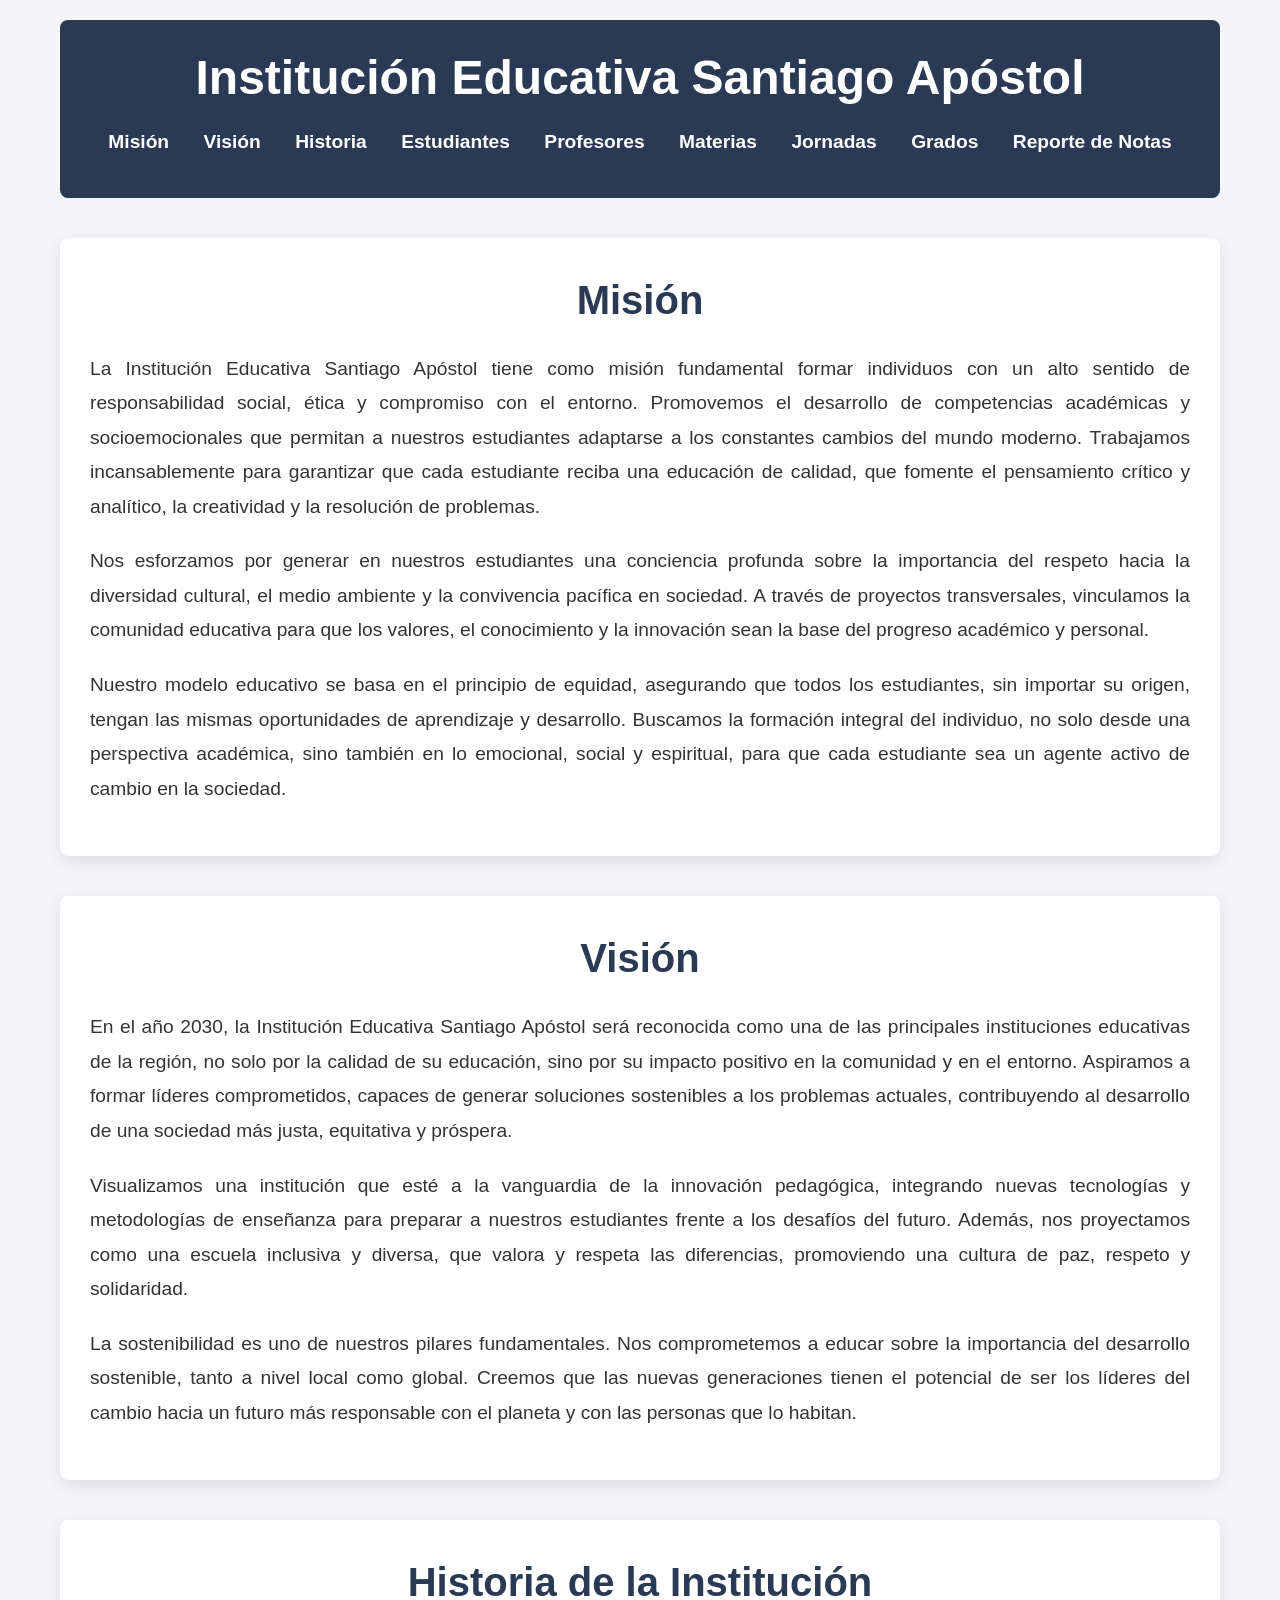
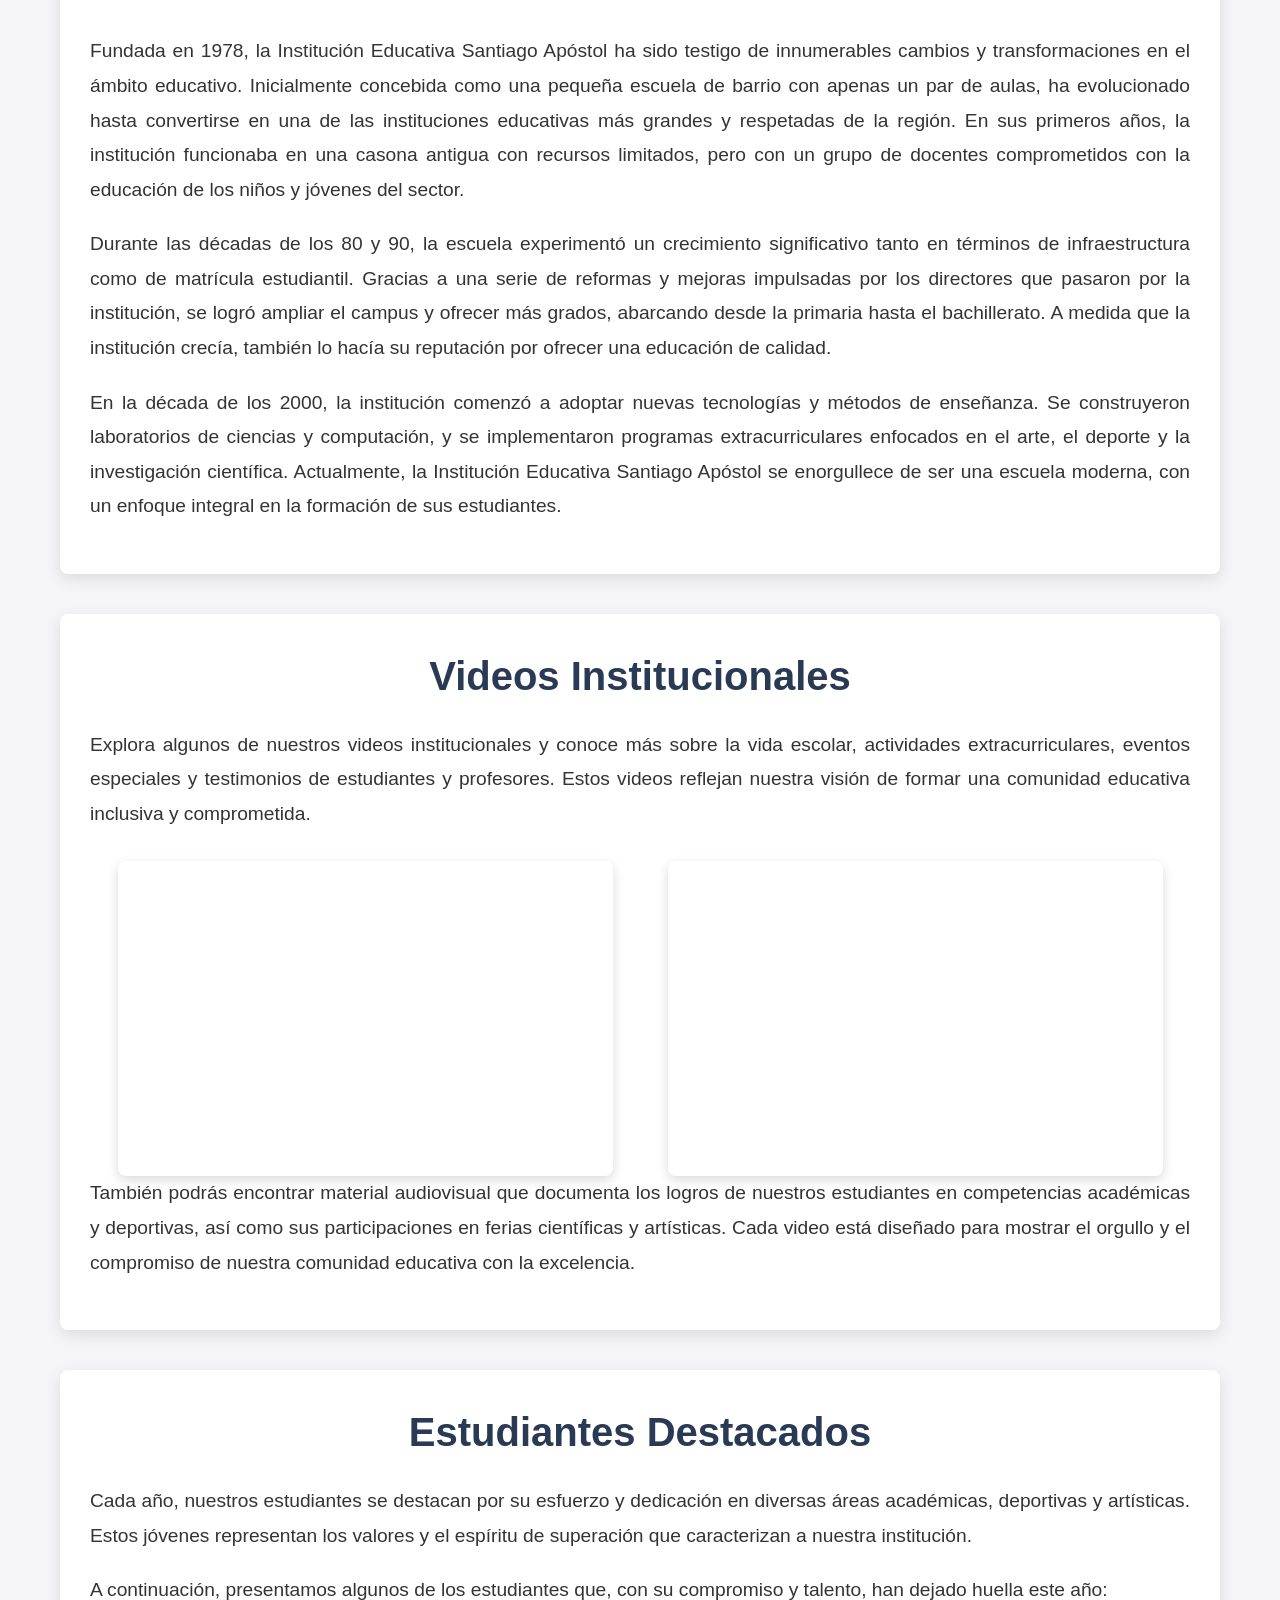
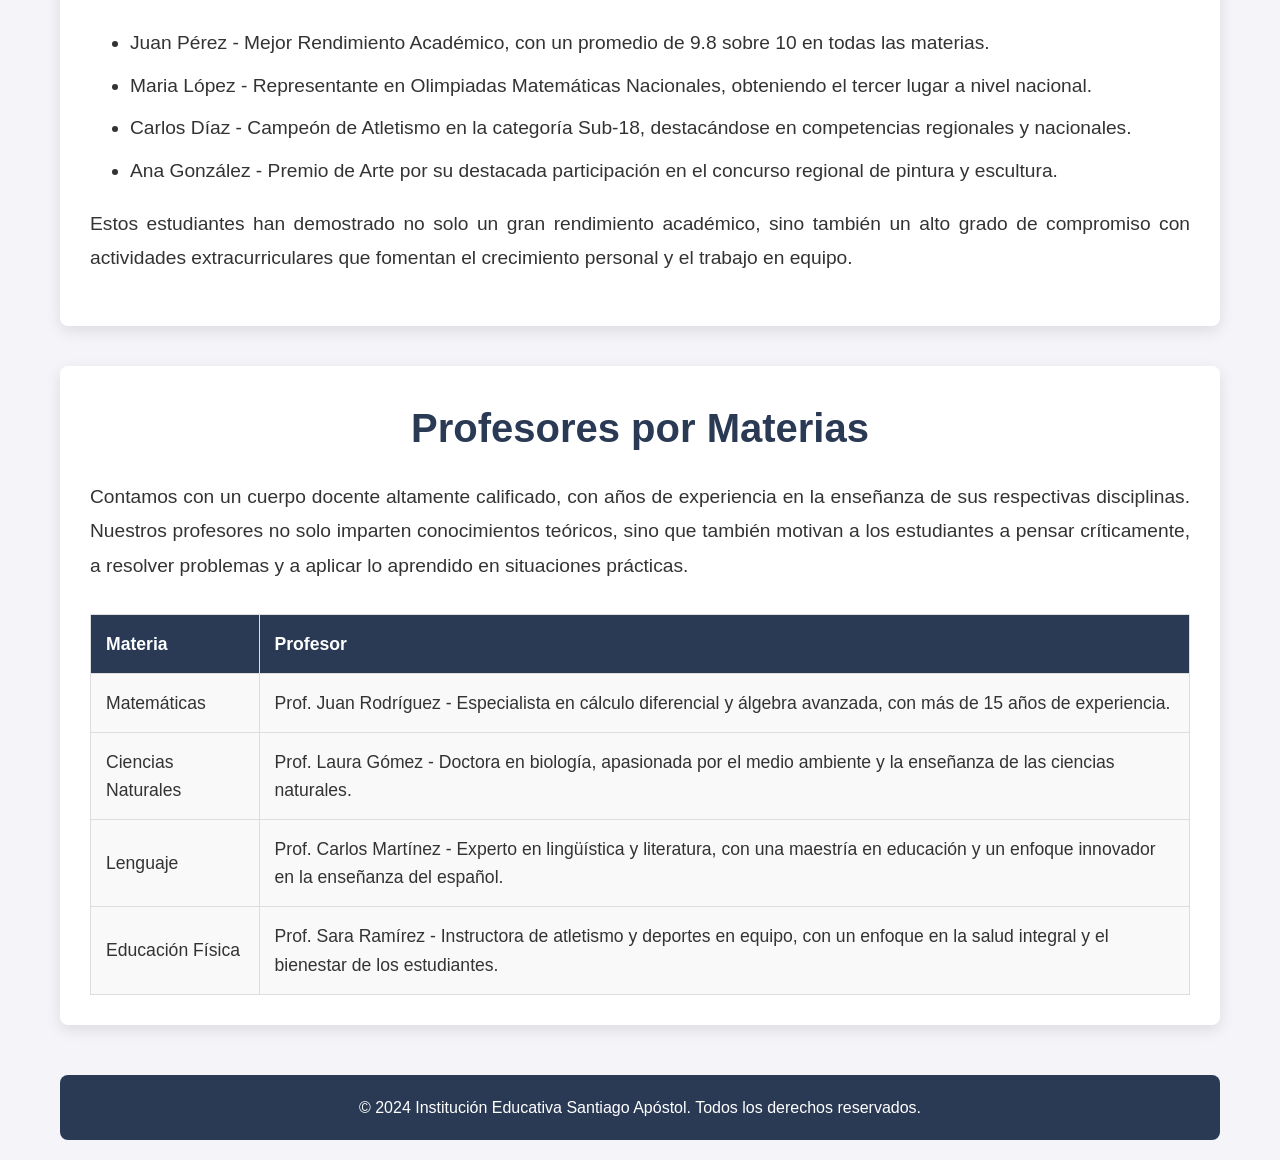
<file: php/index.html>
<!DOCTYPE html>
<html lang="es">
<head>
    <meta charset="UTF-8">
    <meta name="viewport" content="width=device-width, initial-scale=1.0">
    <title>Sistema Escolar - Institución Educativa Santiago Apóstol</title>
    <link rel="stylesheet" href="estilos.css">
</head>
<body>
    <header>
        <h1>Institución Educativa Santiago Apóstol</h1>
        <nav>
            <ul>
                <li><a href="#mision">Misión</a></li>
                <li><a href="#vision">Visión</a></li>
                <li><a href="#historia">Historia</a></li>
                <li><a href="estudiantes.html">Estudiantes</a></li>
                <li><a href="profesores.html">Profesores</a></li>
                <li><a href="materias.html">Materias</a></li>
                <li><a href="jornadas.html">Jornadas</a></li>
                <li><a href="grados.html">Grados</a></li>
                <li><a href="reporte_notas.html">Reporte de Notas</a></li>
            </ul>
        </nav>
    </header>

    <!-- Misión -->
    <section id="mision">
        <h2>Misión</h2>
        <p>
            La Institución Educativa Santiago Apóstol tiene como misión fundamental formar individuos con un alto sentido de responsabilidad social,
            ética y compromiso con el entorno. Promovemos el desarrollo de competencias académicas y socioemocionales que permitan a nuestros estudiantes
            adaptarse a los constantes cambios del mundo moderno. Trabajamos incansablemente para garantizar que cada estudiante reciba una educación de
            calidad, que fomente el pensamiento crítico y analítico, la creatividad y la resolución de problemas.
        </p>
        <p>
            Nos esforzamos por generar en nuestros estudiantes una conciencia profunda sobre la importancia del respeto hacia la diversidad cultural,
            el medio ambiente y la convivencia pacífica en sociedad. A través de proyectos transversales, vinculamos la comunidad educativa para que los
            valores, el conocimiento y la innovación sean la base del progreso académico y personal.
        </p>
        <p>
            Nuestro modelo educativo se basa en el principio de equidad, asegurando que todos los estudiantes, sin importar su origen, tengan las mismas
            oportunidades de aprendizaje y desarrollo. Buscamos la formación integral del individuo, no solo desde una perspectiva académica, sino también
            en lo emocional, social y espiritual, para que cada estudiante sea un agente activo de cambio en la sociedad.
        </p>
    </section>

    <!-- Visión -->
    <section id="vision">
        <h2>Visión</h2>
        <p>
            En el año 2030, la Institución Educativa Santiago Apóstol será reconocida como una de las principales instituciones educativas de la región,
            no solo por la calidad de su educación, sino por su impacto positivo en la comunidad y en el entorno. Aspiramos a formar líderes comprometidos,
            capaces de generar soluciones sostenibles a los problemas actuales, contribuyendo al desarrollo de una sociedad más justa, equitativa y próspera.
        </p>
        <p>
            Visualizamos una institución que esté a la vanguardia de la innovación pedagógica, integrando nuevas tecnologías y metodologías de enseñanza
            para preparar a nuestros estudiantes frente a los desafíos del futuro. Además, nos proyectamos como una escuela inclusiva y diversa, que valora
            y respeta las diferencias, promoviendo una cultura de paz, respeto y solidaridad.
        </p>
        <p>
            La sostenibilidad es uno de nuestros pilares fundamentales. Nos comprometemos a educar sobre la importancia del desarrollo sostenible,
            tanto a nivel local como global. Creemos que las nuevas generaciones tienen el potencial de ser los líderes del cambio hacia un futuro más
            responsable con el planeta y con las personas que lo habitan.
        </p>
    </section>

    <!-- Historia de la Institución -->
    <section id="historia">
        <h2>Historia de la Institución</h2>
        <p>
            Fundada en 1978, la Institución Educativa Santiago Apóstol ha sido testigo de innumerables cambios y transformaciones en el ámbito educativo.
            Inicialmente concebida como una pequeña escuela de barrio con apenas un par de aulas, ha evolucionado hasta convertirse en una de las instituciones
            educativas más grandes y respetadas de la región. En sus primeros años, la institución funcionaba en una casona antigua con recursos limitados,
            pero con un grupo de docentes comprometidos con la educación de los niños y jóvenes del sector.
        </p>
        <p>
            Durante las décadas de los 80 y 90, la escuela experimentó un crecimiento significativo tanto en términos de infraestructura como de matrícula estudiantil.
            Gracias a una serie de reformas y mejoras impulsadas por los directores que pasaron por la institución, se logró ampliar el campus y ofrecer más grados,
            abarcando desde la primaria hasta el bachillerato. A medida que la institución crecía, también lo hacía su reputación por ofrecer una educación de calidad.
        </p>
        <p>
            En la década de los 2000, la institución comenzó a adoptar nuevas tecnologías y métodos de enseñanza. Se construyeron laboratorios de ciencias y
            computación, y se implementaron programas extracurriculares enfocados en el arte, el deporte y la investigación científica. Actualmente, la Institución
            Educativa Santiago Apóstol se enorgullece de ser una escuela moderna, con un enfoque integral en la formación de sus estudiantes.
        </p>
    </section>

    <!-- Videos Institucionales -->
    <section id="videos">
        <h2>Videos Institucionales</h2>
        <p>
            Explora algunos de nuestros videos institucionales y conoce más sobre la vida escolar, actividades extracurriculares, eventos especiales y testimonios
            de estudiantes y profesores. Estos videos reflejan nuestra visión de formar una comunidad educativa inclusiva y comprometida.
        </p>
        <div class="videos-container">
            <iframe width="560" height="315" src="https://www.youtube.com/embed/tu_video1" title="Video Institucional"></iframe>
            <iframe width="560" height="315" src="https://www.youtube.com/embed/tu_video2" title="Actividades Recientes"></iframe>
        </div>
        <p>
            También podrás encontrar material audiovisual que documenta los logros de nuestros estudiantes en competencias académicas y deportivas,
            así como sus participaciones en ferias científicas y artísticas. Cada video está diseñado para mostrar el orgullo y el compromiso de nuestra comunidad
            educativa con la excelencia.
        </p>
    </section>

    <!-- Estudiantes Destacados -->
    <section id="estudiantes-destacados">
        <h2>Estudiantes Destacados</h2>
        <p>
            Cada año, nuestros estudiantes se destacan por su esfuerzo y dedicación en diversas áreas académicas, deportivas y artísticas. Estos jóvenes
            representan los valores y el espíritu de superación que caracterizan a nuestra institución.
        </p>
        <p>
            A continuación, presentamos algunos de los estudiantes que, con su compromiso y talento, han dejado huella este año:
        </p>
        <ul>
            <li>Juan Pérez - Mejor Rendimiento Académico, con un promedio de 9.8 sobre 10 en todas las materias.</li>
            <li>Maria López - Representante en Olimpiadas Matemáticas Nacionales, obteniendo el tercer lugar a nivel nacional.</li>
            <li>Carlos Díaz - Campeón de Atletismo en la categoría Sub-18, destacándose en competencias regionales y nacionales.</li>
            <li>Ana González - Premio de Arte por su destacada participación en el concurso regional de pintura y escultura.</li>
        </ul>
        <p>
            Estos estudiantes han demostrado no solo un gran rendimiento académico, sino también un alto grado de compromiso con actividades extracurriculares
            que fomentan el crecimiento personal y el trabajo en equipo.
        </p>
    </section>

    <!-- Profesores por Materias -->
    <section id="profesores-por-materias">
        <h2>Profesores por Materias</h2>
        <p>
            Contamos con un cuerpo docente altamente calificado, con años de experiencia en la enseñanza de sus respectivas disciplinas. Nuestros profesores
            no solo imparten conocimientos teóricos, sino que también motivan a los estudiantes a pensar críticamente, a resolver problemas y a aplicar lo aprendido
            en situaciones prácticas.
        </p>
        <table>
            <thead>
                <tr>
                    <th>Materia</th>
                    <th>Profesor</th>
                </tr>
            </thead>
            <tbody>
                <tr>
                    <td>Matemáticas</td>
                    <td>Prof. Juan Rodríguez - Especialista en cálculo diferencial y álgebra avanzada, con más de 15 años de experiencia.</td>
                </tr>
                <tr>
                    <td>Ciencias Naturales</td>
                    <td>Prof. Laura Gómez - Doctora en biología, apasionada por el medio ambiente y la enseñanza de las ciencias naturales.</td>
                </tr>
                <tr>
                    <td>Lenguaje</td>
                    <td>Prof. Carlos Martínez - Experto en lingüística y literatura, con una maestría en educación y un enfoque innovador en la enseñanza del español.</td>
                </tr>
                <tr>
                    <td>Educación Física</td>
                    <td>Prof. Sara Ramírez - Instructora de atletismo y deportes en equipo, con un enfoque en la salud integral y el bienestar de los estudiantes.</td>
                </tr>
            </tbody>
        </table>
    </section>

    <footer>
        <p>&copy; 2024 Institución Educativa Santiago Apóstol. Todos los derechos reservados.</p>
    </footer>
</body>
</html>
</file>
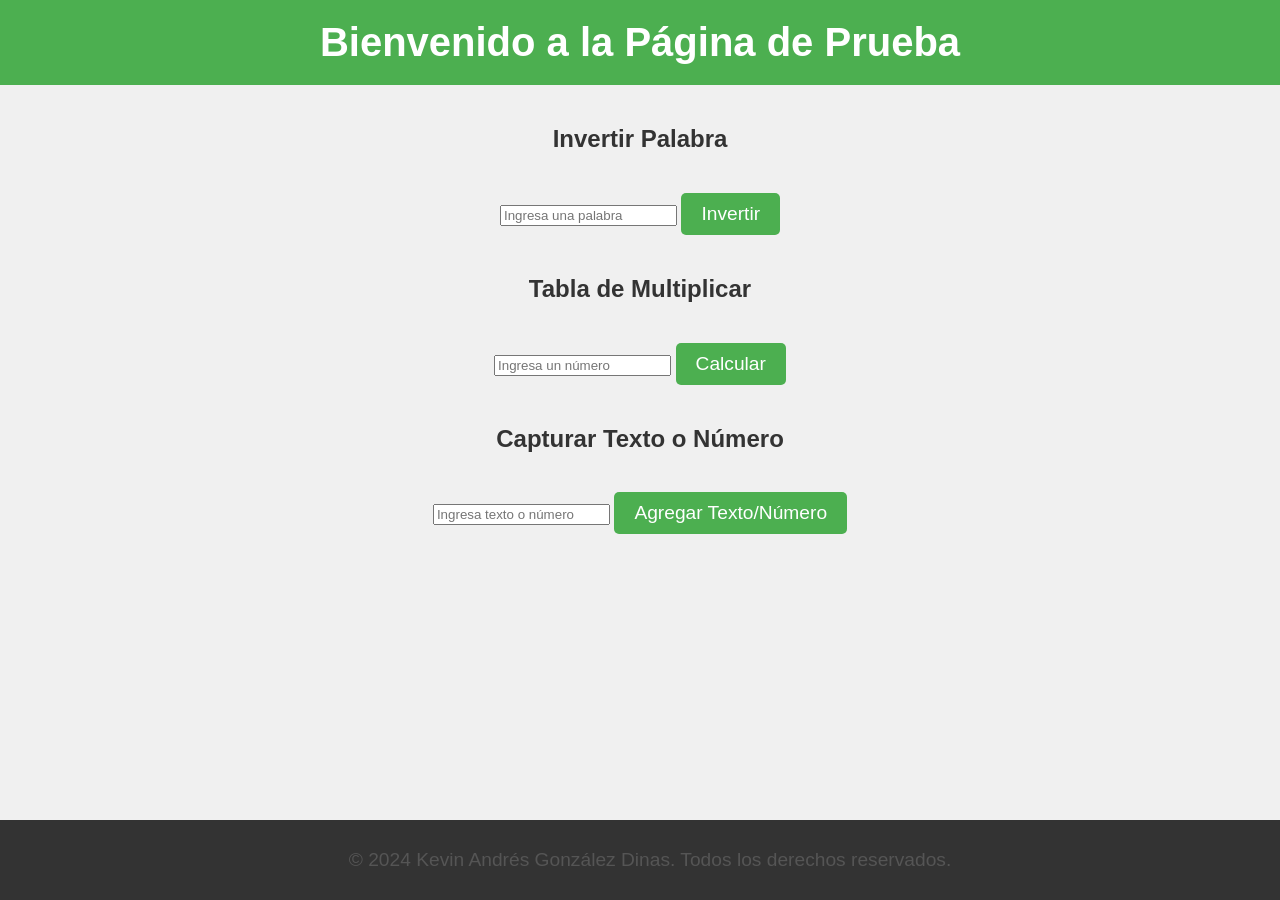
<file: Fundamentos web/html/index.html>
<!DOCTYPE html>
<html lang="es">

<head>
    <meta charset="UTF-8">
    <meta http-equiv="X-UA-Compatible" content="IE=edge">
    <meta name="viewport" content="width=device-width, initial-scale=1.0">
    <title>Página de Prueba con JavaScript</title>
    <link rel="stylesheet" href="../css/Style.css">
</head>

<body>
    <header>
        <h1>Bienvenido a la Página de Prueba</h1>
    </header>

    <main>
        <section>
            <h2>Invertir Palabra</h2>
            <input type="text" id="palabra" placeholder="Ingresa una palabra">
            <button id="btnInvertir">Invertir</button>
            <div id="resultadoPalabra"></div>
        </section>

        <section>
            <h2>Tabla de Multiplicar</h2>
            <input type="number" id="numero" placeholder="Ingresa un número">
            <button id="calcular">Calcular</button>
            <pre id="resultado"></pre>
        </section>

        <section>
            <h2>Capturar Texto o Número</h2>
            <input type="text" id="textInput" placeholder="Ingresa texto o número">
            <button id="addButton">Agregar Texto/Número</button>
            <div id="output"></div>
        </section>
    </main>

    <footer>
        <p>&copy; 2024 Kevin Andrés González Dinas. Todos los derechos reservados.</p>
        <script defer src="../Js/diferentes.js"></script>
        <script defer src="../Js/clase9.js"></script>
</body>

</html>
</file>
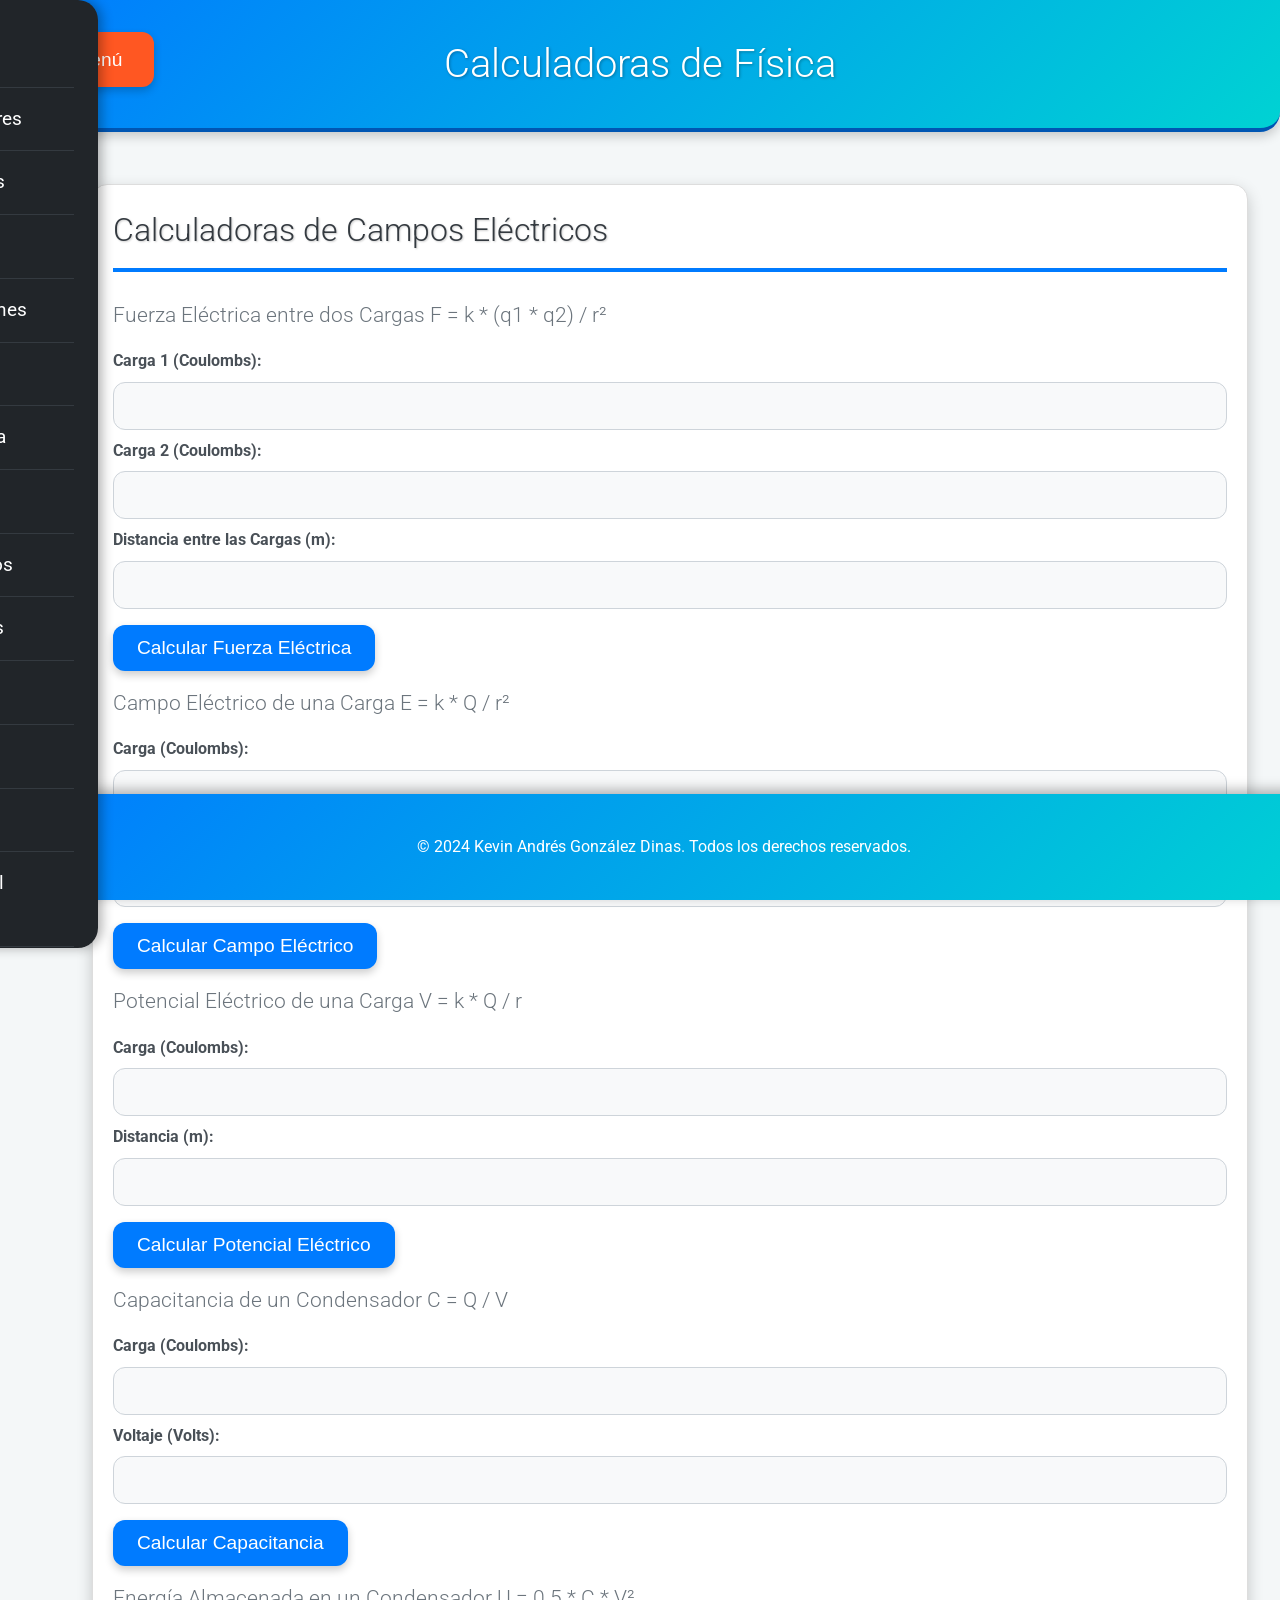
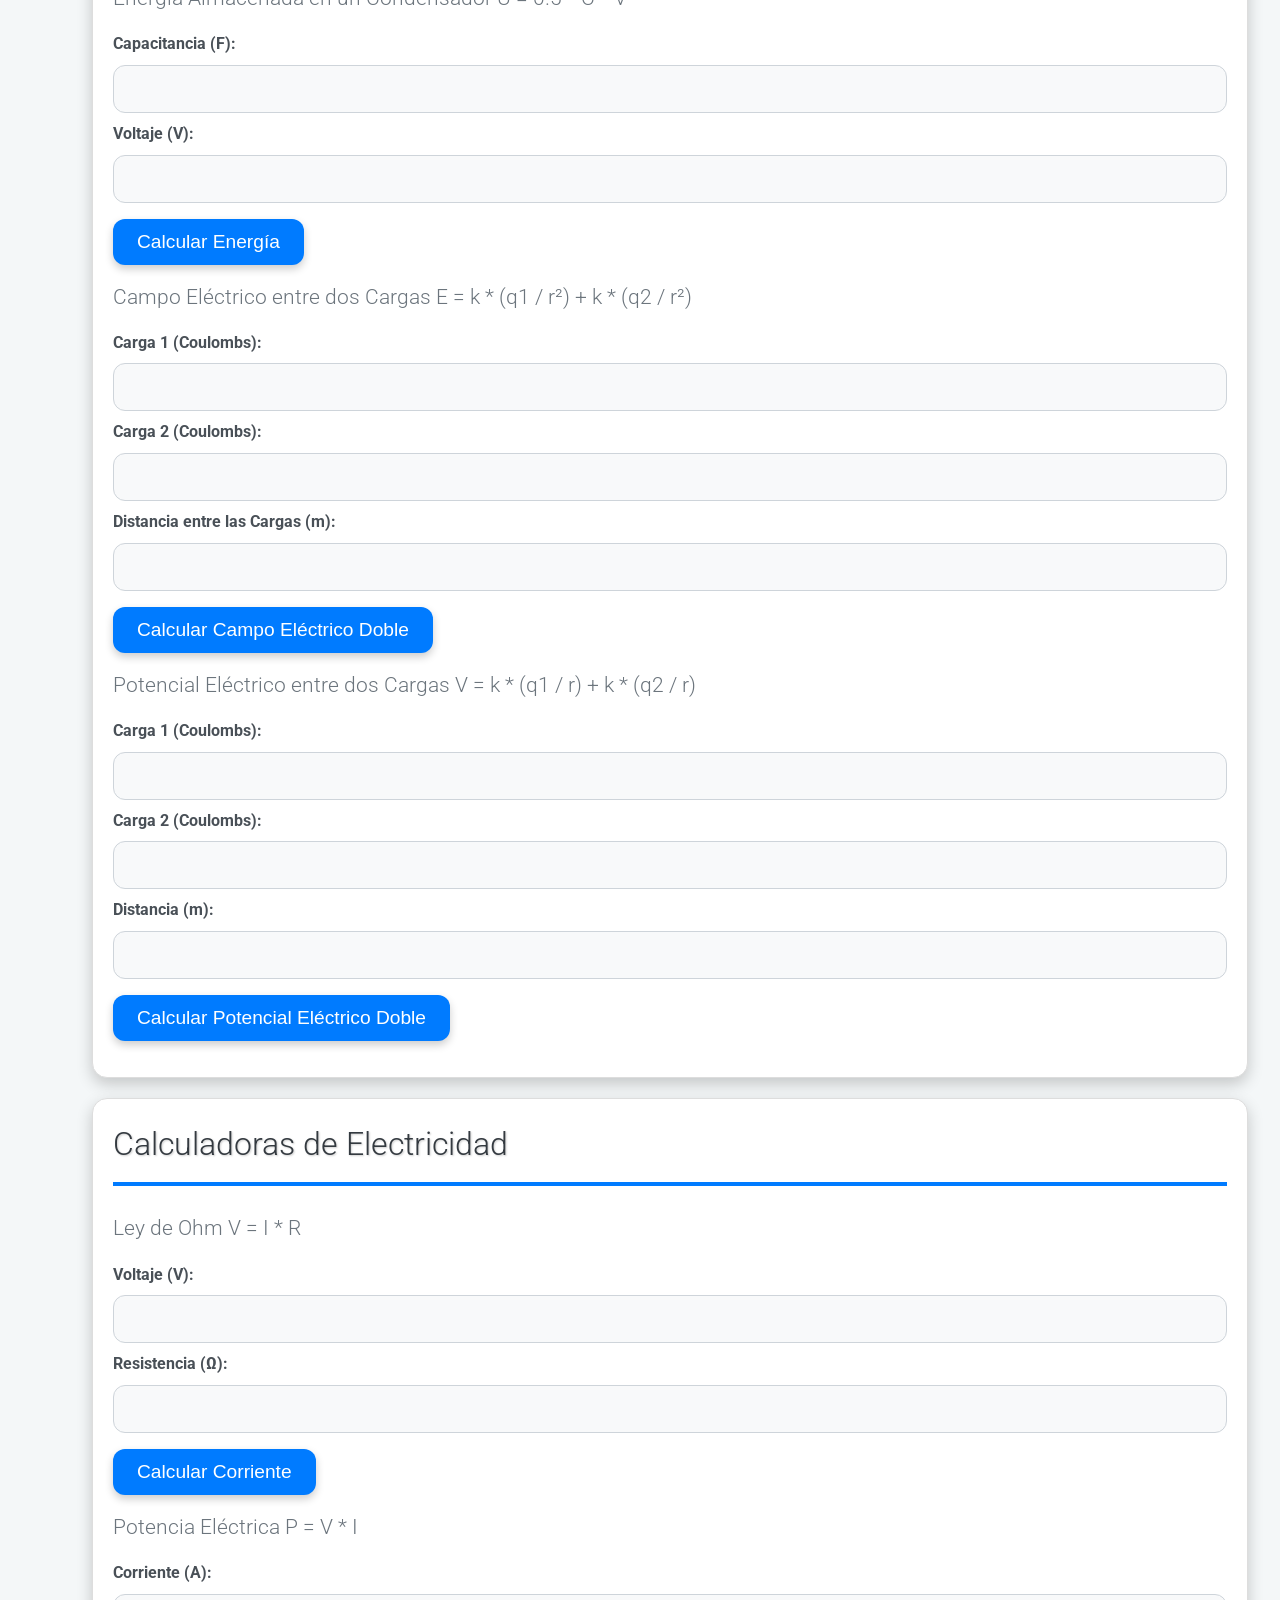
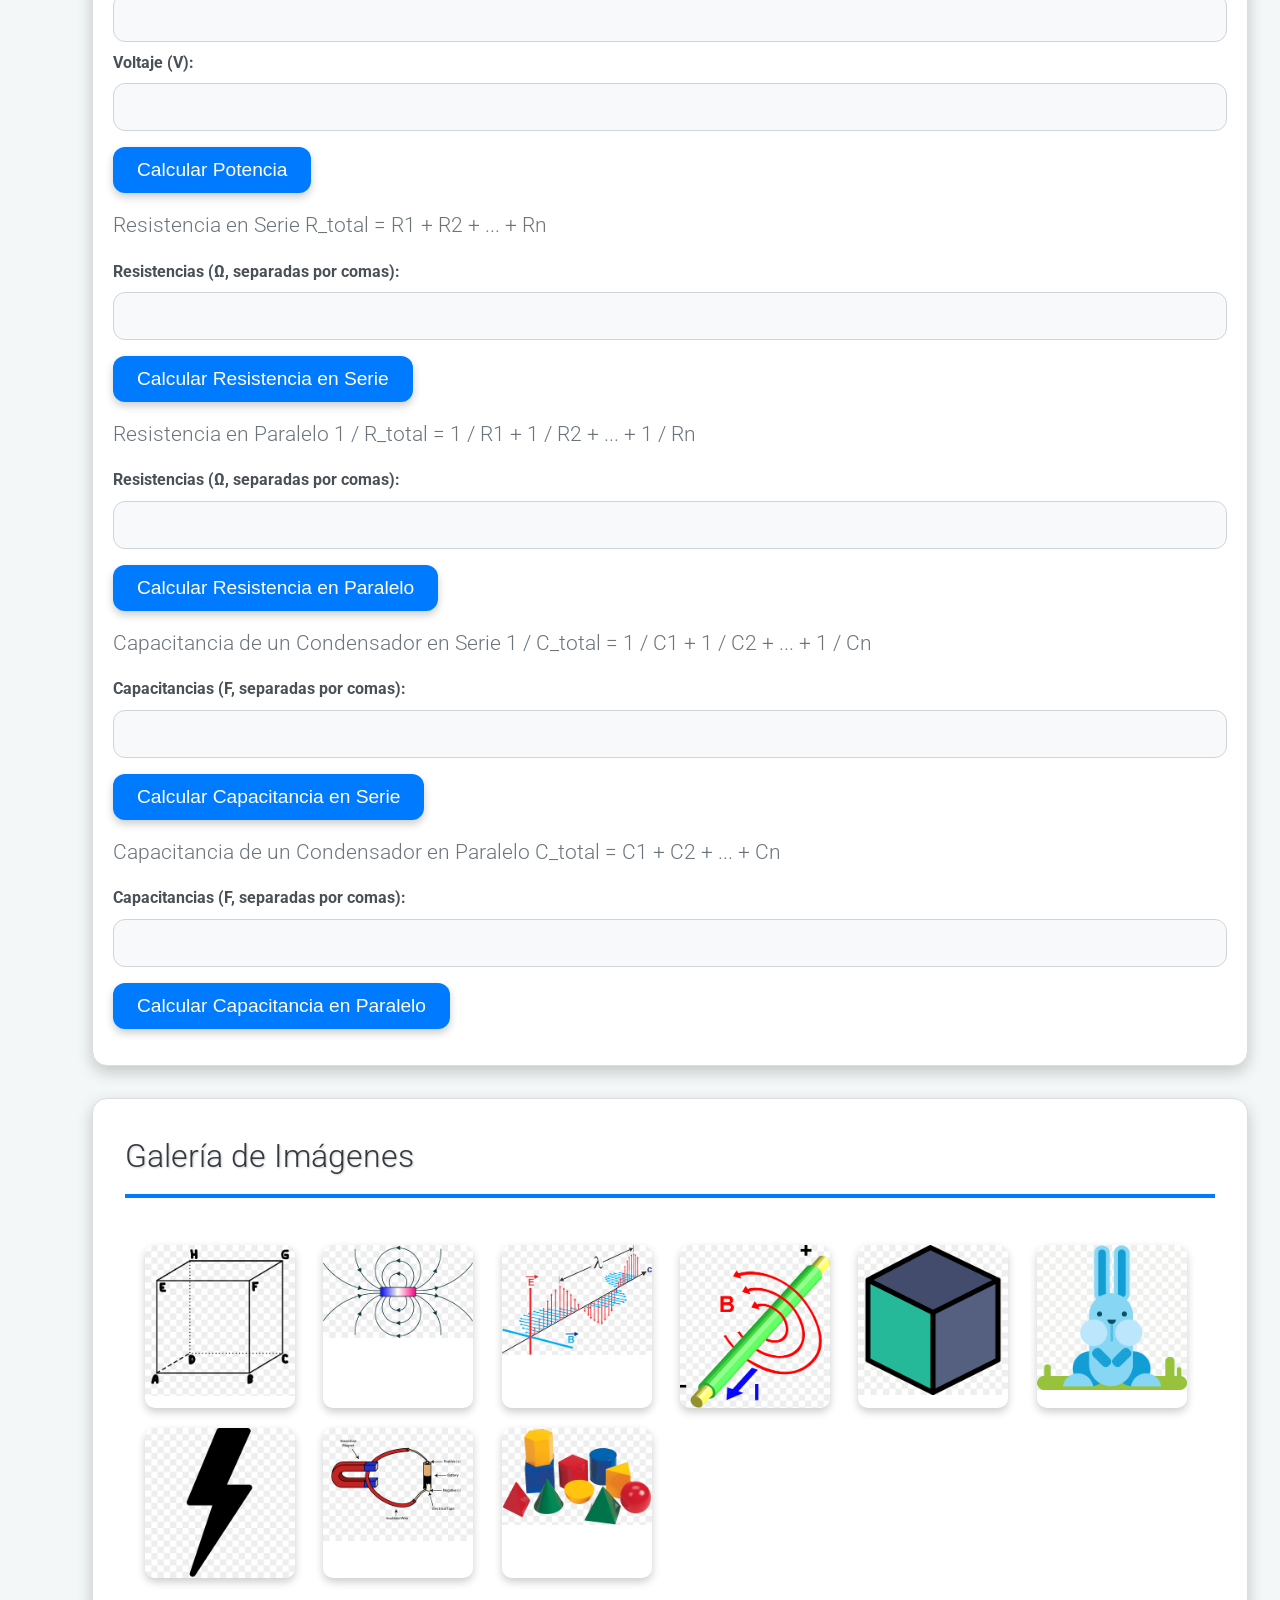
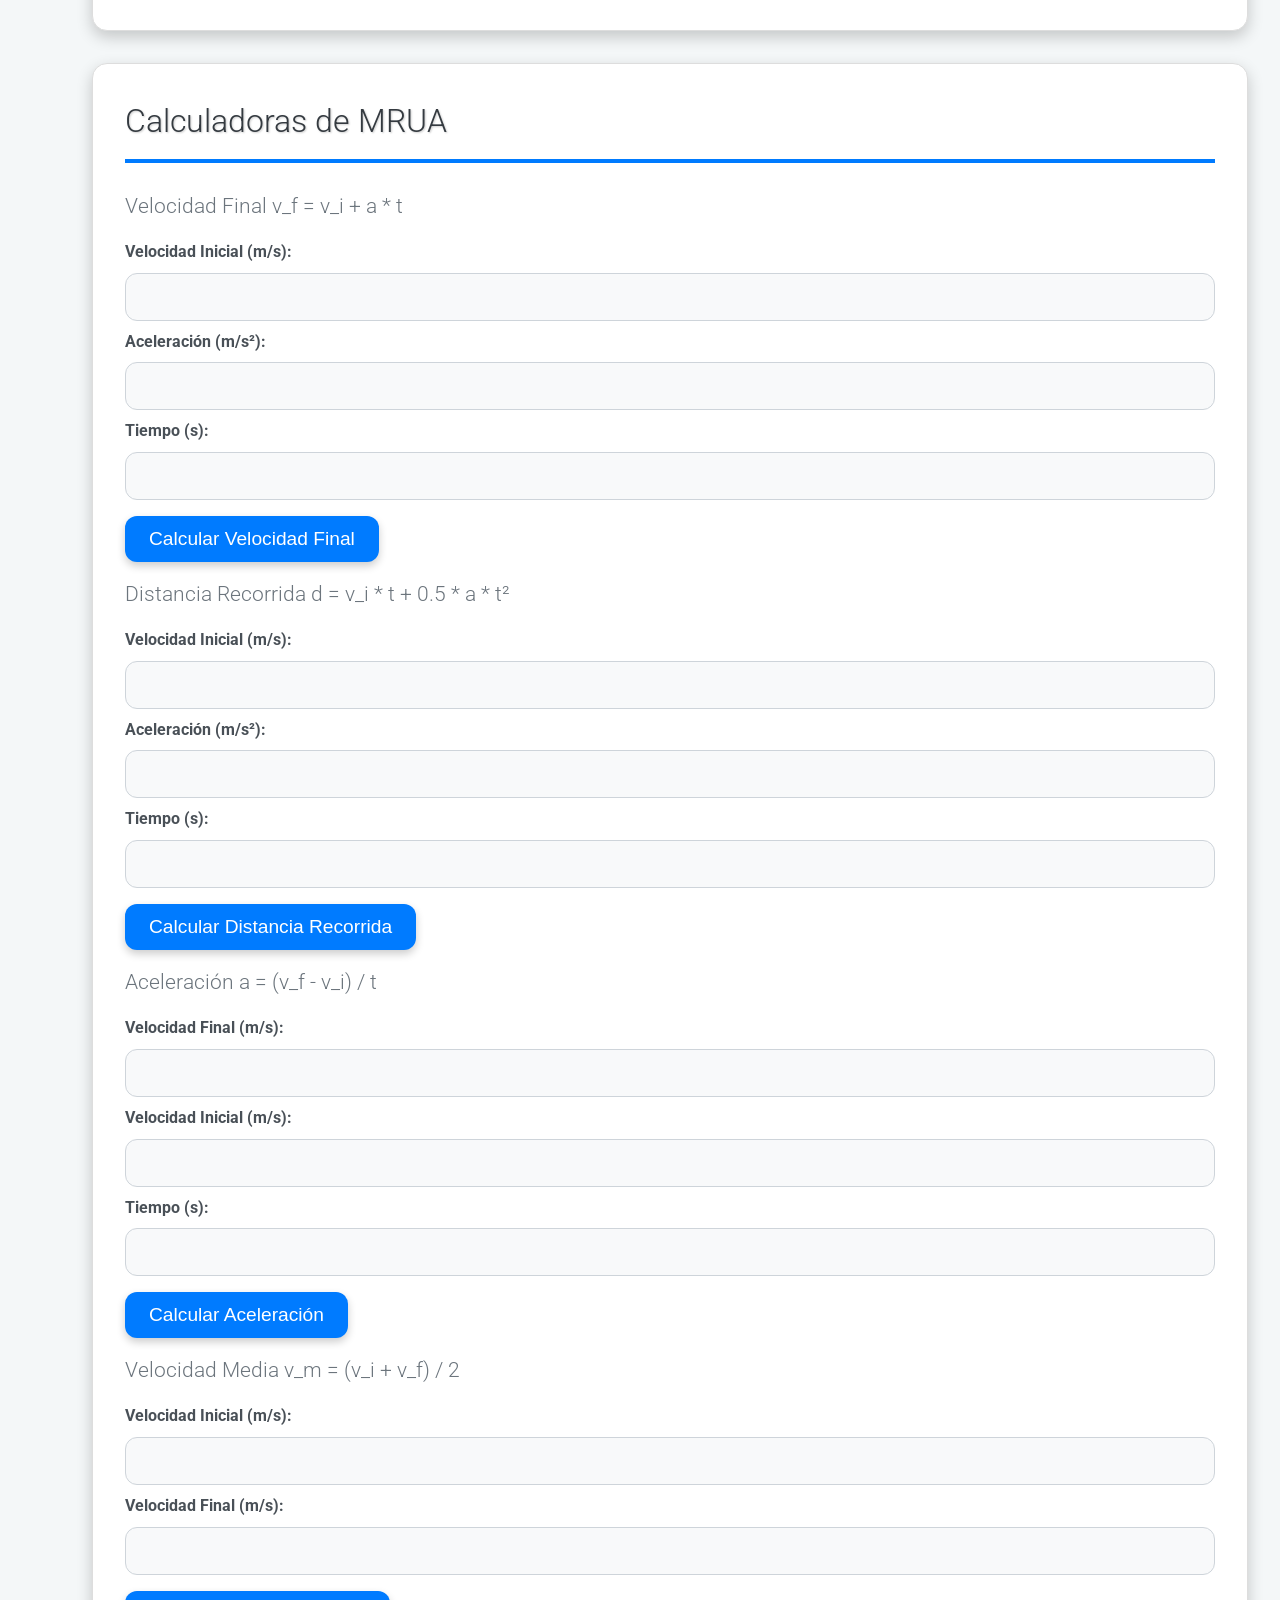
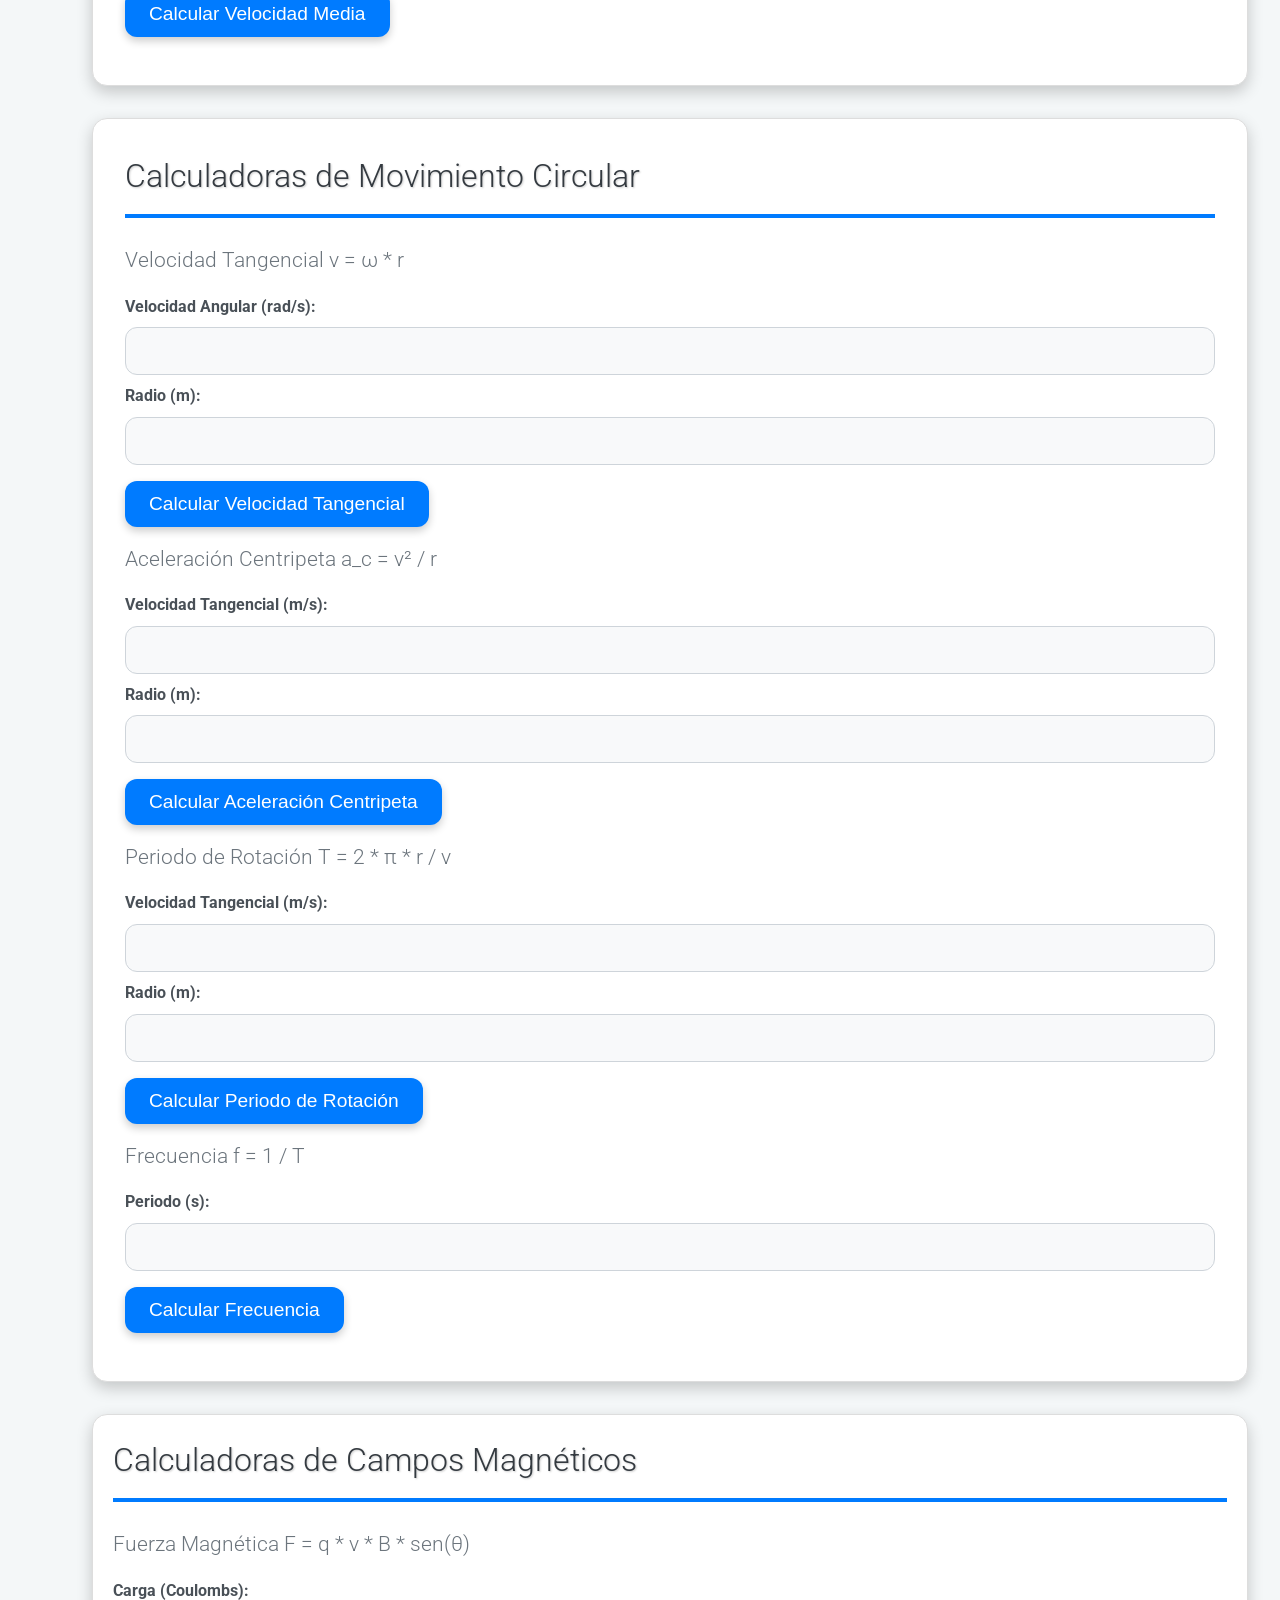
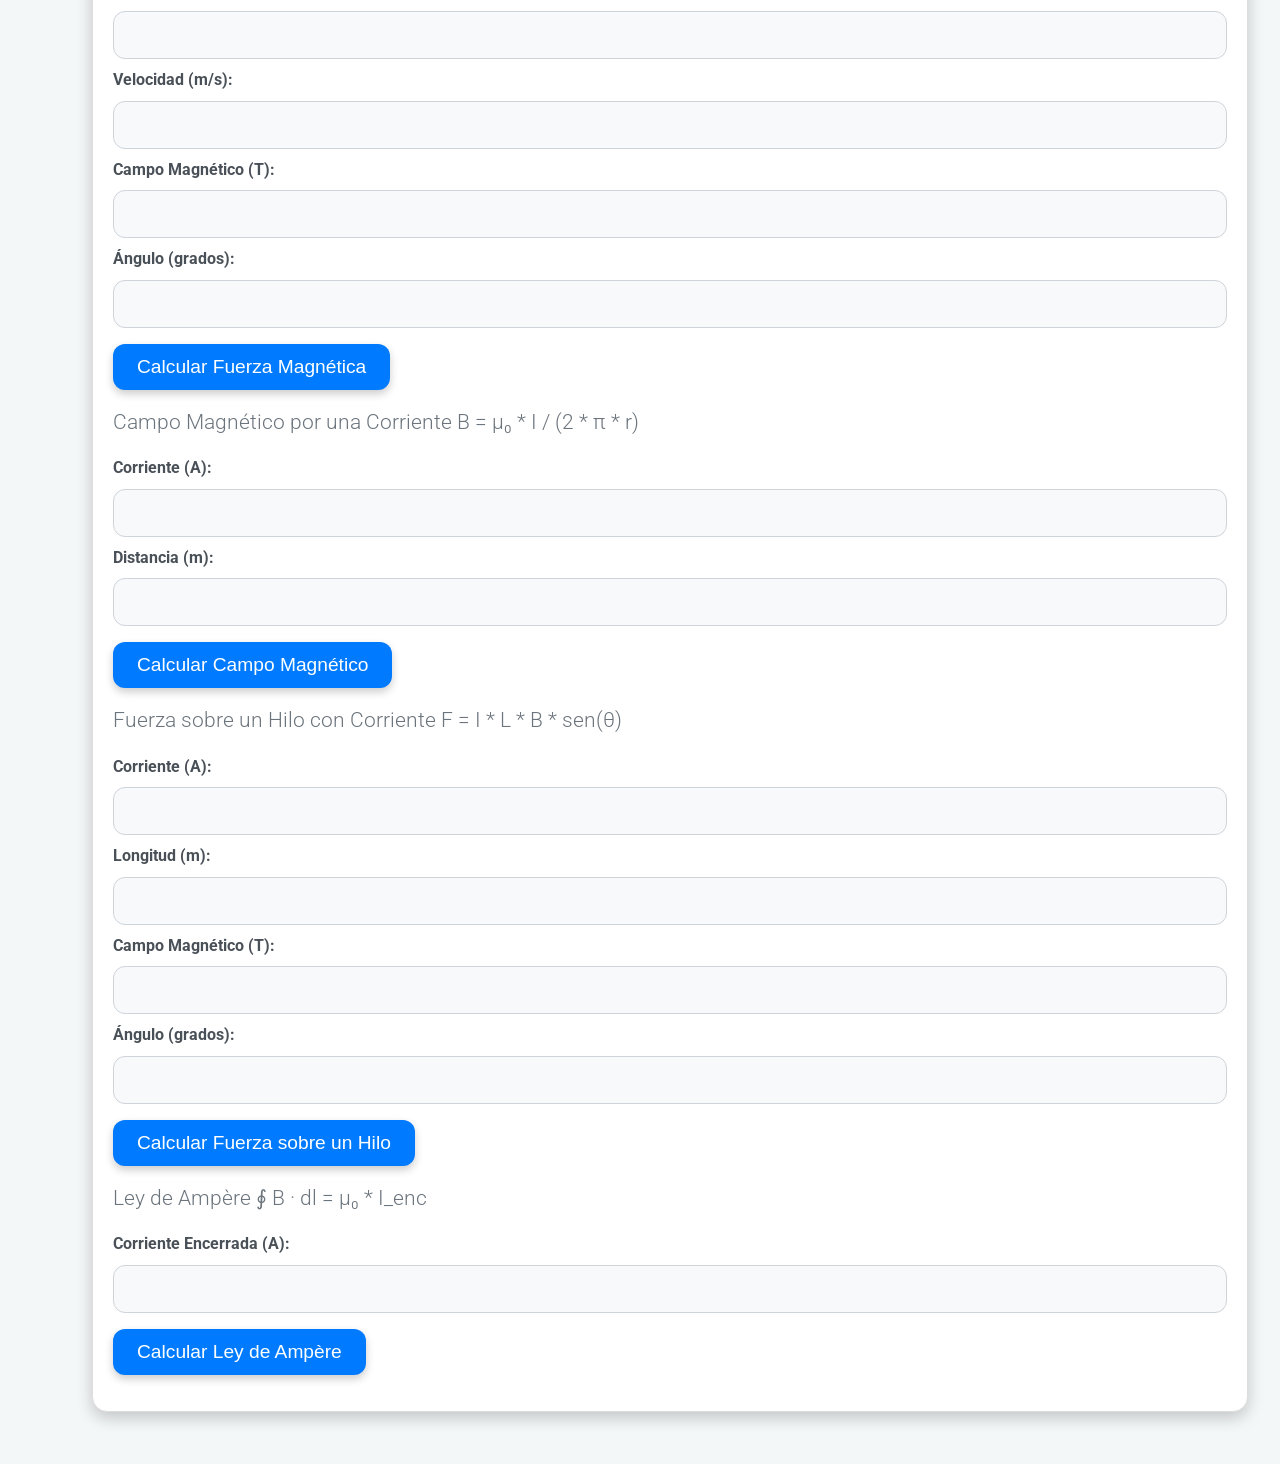
<file: Inicio/calculadora fisica2/index.html>
<!DOCTYPE html>
<html lang="es">
<head>
    <meta charset="UTF-8">
    <meta name="viewport" content="width=device-width, initial-scale=1.0">
    <title>Calculadoras de Física</title>
    <link rel="stylesheet" href="styles.css">
</head>
<body>
    <header>
        <h1>Calculadoras de Física</h1>
        <button id="menu-toggle">☰ Menú</button>
        <nav id="side-menu">
            <ul>
                <li>
                    <a href="#movimientos">Movimientos</a>
                </li>
                <li>
                    <a href="#velocidades-angulares">Velocidades Angulares</a>
                </li>
                <li>
                    <a href="#resortes-muelles">Resortes y Muelles</a>
                </li>
                <li>
                    <a href="#densidad">Densidad</a>
                </li>
                <li>
                    <a href="#fuerzas-aceleraciones">Fuerzas y Aceleraciones</a>
                </li>
                <li>
                    <a href="#vectores">Vectores</a>
                </li>
                <li>
                    <a href="#notacion-cientifica">Notación Científica</a>
                </li>
                <li>
                    <a href="#efecto-doppler">Efecto Doppler</a>
                </li>
                <li>
                    <a href="#campos-magneticos">Campos Magnéticos</a>
                </li>
                <li>
                    <a href="#campos-electricos">Campos Eléctricos</a>
                </li>
                <li>
                    <a href="#biot-savart">Ley de Biot-Savart</a>
                </li>
                <li>
                    <a href="#fuerza-magnetica">Fuerza Magnética</a>
                </li>
                <li>
                    <a href="#ley-ampere">Ley de Ampère</a>
                </li>
                <li>
                    <a href="#ley-gauss-magnetismo">Ley de Gauss en el Magnetismo</a>
                </li>
                <li>
                    <a href="#fuerzas-magneticas">Fuerzas Magnéticas</a>
                </li>
                <li>
                    <a href="#movimiento-particula">Movimiento de una Partícula</a>
                </li>
                <li>
                    <a href="#fuerza-magnetica-objeto">Fuerza Magnética sobre un Objeto</a>
                </li>
                <li>
                    <a href="#movimiento-torsion">Movimiento de Torsión</a>
                </li>
                <li>
                    <a href="#fuerza-electromotriz">Fuerza Electromotriz</a>
                </li>
                <li>
                    <a href="#resistencia-serie-paralelo">Resistencia en Serie y en Paralelo</a>
                </li>
                <li>
                    <a href="#circuitos-rc">Circuitos RC</a>
                </li>
                <li>
                    <a href="#corriente-electrica">Corriente Eléctrica</a>
                </li>
                <li>
                    <a href="#modelo-microscopico">Modelo Microscópico</a>
                </li>
                <li>
                    <a href="#resistencia-electrica">Resistencia Eléctrica</a>
                </li>
                <li>
                    <a href="#potencia-electrica">Potencia Eléctrica</a>
                </li>
                <li>
                    <a href="#calculo-capacitancia">Cálculo de Capacitancia</a>
                </li>
                <li>
                    <a href="#combinacion-capacitancia">Combinación de Capacitancia</a>
                </li>
                <li>
                    <a href="#energia-capacitor">Energía Almacenada en un Capacitor</a>
                </li>
                <li>
                    <a href="#potencial-electrico">Potencial Eléctrico y Energía</a>
                </li>
                <li>
                    <a href="#diferencias-potencial">Diferencias de Potencial y Potencial Eléctrico</a>
                </li>
                <li>
                    <a href="#flujo-electrico">Flujo Eléctrico</a>
                </li>
                <li>
                    <a href="#ley-gauss">Ley de Gauss</a>
                </li>
                <li>
                    <a href="#conductores-equilibrio">Conductores en Equilibrio</a>
                </li>
            </ul>
        </nav>
    </header>

    <main>
        <!-- Sección de Campos Eléctricos -->
        <section id="campos-electricos">
            <h2>Calculadoras de Campos Eléctricos</h2>
            
            <!-- Fuerza Eléctrica entre dos Cargas -->
            <h3>Fuerza Eléctrica entre dos Cargas <span class="formula">F = k * (q1 * q2) / r²</span></h3>
            <form id="fuerzaElectricaForm">
                <label for="carga1">Carga 1 (Coulombs):</label>
                <input type="number" id="carga1" name="carga1" step="any">
                
                <label for="carga2">Carga 2 (Coulombs):</label>
                <input type="number" id="carga2" name="carga2" step="any">
                
                <label for="distanciaCargas">Distancia entre las Cargas (m):</label>
                <input type="number" id="distanciaCargas" name="distanciaCargas" step="any">
                
                <button type="button" onclick="calcularFuerzaElectrica()">Calcular Fuerza Eléctrica</button>
            </form>
            <p id="resultadoFuerzaElectrica"></p>
    
            <!-- Campo Eléctrico de una Carga -->
            <h3>Campo Eléctrico de una Carga <span class="formula">E = k * Q / r²</span></h3>
            <form id="campoElectricoForm">
                <label for="cargaCampo">Carga (Coulombs):</label>
                <input type="number" id="cargaCampo" name="cargaCampo" step="any">
                
                <label for="distanciaCampo">Distancia (m):</label>
                <input type="number" id="distanciaCampo" name="distanciaCampo" step="any">
                
                <button type="button" onclick="calcularCampoElectrico()">Calcular Campo Eléctrico</button>
            </form>
            <p id="resultadoCampoElectrico"></p>
    
            <!-- Potencial Eléctrico de una Carga -->
            <h3>Potencial Eléctrico de una Carga <span class="formula">V = k * Q / r</span></h3>
            <form id="potencialElectricoForm">
                <label for="cargaPotencial">Carga (Coulombs):</label>
                <input type="number" id="cargaPotencial" name="cargaPotencial" step="any">
                
                <label for="distanciaPotencial">Distancia (m):</label>
                <input type="number" id="distanciaPotencial" name="distanciaPotencial" step="any">
                
                <button type="button" onclick="calcularPotencialElectrico()">Calcular Potencial Eléctrico</button>
            </form>
            <p id="resultadoPotencialElectrico"></p>
    
            <!-- Capacitancia de un Condensador -->
            <h3>Capacitancia de un Condensador <span class="formula">C = Q / V</span></h3>
            <form id="capacitanciaForm">
                <label for="cargaCapacitor">Carga (Coulombs):</label>
                <input type="number" id="cargaCapacitor" name="cargaCapacitor" step="any">
                
                <label for="voltajeCapacitor">Voltaje (Volts):</label>
                <input type="number" id="voltajeCapacitor" name="voltajeCapacitor" step="any">
                
                <button type="button" onclick="calcularCapacitancia()">Calcular Capacitancia</button>
            </form>
            <p id="resultadoCapacitancia"></p>
    
            <!-- Energía Almacenada en un Condensador -->
            <h3>Energía Almacenada en un Condensador <span class="formula">U = 0.5 * C * V²</span></h3>
            <form id="energiaCondensadorForm">
                <label for="capacitanciaEnergia">Capacitancia (F):</label>
                <input type="number" id="capacitanciaEnergia" name="capacitanciaEnergia" step="any">
                
                <label for="voltajeEnergia">Voltaje (V):</label>
                <input type="number" id="voltajeEnergia" name="voltajeEnergia" step="any">
                
                <button type="button" onclick="calcularEnergiaCondensador()">Calcular Energía</button>
            </form>
            <p id="resultadoEnergiaCondensador"></p>
    
            <!-- Campo Eléctrico entre dos Cargas -->
            <h3>Campo Eléctrico entre dos Cargas <span class="formula">E = k * (q1 / r²) + k * (q2 / r²)</span></h3>
            <form id="campoElectricoDobleForm">
                <label for="carga1Doble">Carga 1 (Coulombs):</label>
                <input type="number" id="carga1Doble" name="carga1Doble" step="any">
                
                <label for="carga2Doble">Carga 2 (Coulombs):</label>
                <input type="number" id="carga2Doble" name="carga2Doble" step="any">
                
                <label for="distanciaCargasDoble">Distancia entre las Cargas (m):</label>
                <input type="number" id="distanciaCargasDoble" name="distanciaCargasDoble" step="any">
                
                <button type="button" onclick="calcularCampoElectricoDoble()">Calcular Campo Eléctrico Doble</button>
            </form>
            <p id="resultadoCampoElectricoDoble"></p>
    
            <!-- Potencial Eléctrico entre dos Cargas -->
            <h3>Potencial Eléctrico entre dos Cargas <span class="formula">V = k * (q1 / r) + k * (q2 / r)</span></h3>
            <form id="potencialElectricoDobleForm">
                <label for="carga1DoblePotencial">Carga 1 (Coulombs):</label>
                <input type="number" id="carga1DoblePotencial" name="carga1DoblePotencial" step="any">
                
                <label for="carga2DoblePotencial">Carga 2 (Coulombs):</label>
                <input type="number" id="carga2DoblePotencial" name="carga2DoblePotencial" step="any">
                
                <label for="distanciaCargasDoblePotencial">Distancia (m):</label>
                <input type="number" id="distanciaCargasDoblePotencial" name="distanciaCargasDoblePotencial" step="any">
                
                <button type="button" onclick="calcularPotencialElectricoDoble()">Calcular Potencial Eléctrico Doble</button>
            </form>
            <p id="resultadoPotencialElectricoDoble"></p>
        </section>
    
        <!-- Sección de Electricidad -->
        <section id="electricidad">
            <h2>Calculadoras de Electricidad</h2>
            
            <!-- Ley de Ohm -->
            <h3>Ley de Ohm <span class="formula">V = I * R</span></h3>
            <form id="leyOhmForm">
                <label for="voltaje">Voltaje (V):</label>
                <input type="number" id="voltaje" name="voltaje" step="any">
                
                <label for="resistencia">Resistencia (Ω):</label>
                <input type="number" id="resistencia" name="resistencia" step="any">
                
                <button type="button" onclick="calcularCorriente()">Calcular Corriente</button>
            </form>
            <p id="resultadoCorriente"></p>
    
            <!-- Potencia Eléctrica -->
            <h3>Potencia Eléctrica <span class="formula">P = V * I</span></h3>
            <form id="potenciaElectricaForm">
                <label for="corriente">Corriente (A):</label>
                <input type="number" id="corriente" name="corriente" step="any">
                
                <label for="voltajePotencia">Voltaje (V):</label>
                <input type="number" id="voltajePotencia" name="voltajePotencia" step="any">
                
                <button type="button" onclick="calcularPotencia()">Calcular Potencia</button>
            </form>
            <p id="resultadoPotencia"></p>
    
            <!-- Resistencia en Serie -->
            <h3>Resistencia en Serie <span class="formula">R_total = R1 + R2 + ... + Rn</span></h3>
            <form id="resistenciaSerieForm">
                <label for="resistenciaSerie">Resistencias (Ω, separadas por comas):</label>
                <input type="text" id="resistenciaSerie" name="resistenciaSerie">
                
                <button type="button" onclick="calcularResistenciaSerie()">Calcular Resistencia en Serie</button>
            </form>
            <p id="resultadoResistenciaSerie"></p>
    
            <!-- Resistencia en Paralelo -->
            <h3>Resistencia en Paralelo <span class="formula">1 / R_total = 1 / R1 + 1 / R2 + ... + 1 / Rn</span></h3>
            <form id="resistenciaParaleloForm">
                <label for="resistenciaParalelo">Resistencias (Ω, separadas por comas):</label>
                <input type="text" id="resistenciaParalelo" name="resistenciaParalelo">
                
                <button type="button" onclick="calcularResistenciaParalelo()">Calcular Resistencia en Paralelo</button>
            </form>
            <p id="resultadoResistenciaParalelo"></p>
    
            <!-- Capacitancia de un Condensador en Serie -->
            <h3>Capacitancia de un Condensador en Serie <span class="formula">1 / C_total = 1 / C1 + 1 / C2 + ... + 1 / Cn</span></h3>
            <form id="capacitanciaSerieForm">
                <label for="capacitanciaSerie">Capacitancias (F, separadas por comas):</label>
                <input type="text" id="capacitanciaSerie" name="capacitanciaSerie">
                
                <button type="button" onclick="calcularCapacitanciaSerie()">Calcular Capacitancia en Serie</button>
            </form>
            <p id="resultadoCapacitanciaSerie"></p>
    
            <!-- Capacitancia de un Condensador en Paralelo -->
            <h3>Capacitancia de un Condensador en Paralelo <span class="formula">C_total = C1 + C2 + ... + Cn</span></h3>
            <form id="capacitanciaParaleloForm">
                <label for="capacitanciaParalelo">Capacitancias (F, separadas por comas):</label>
                <input type="text" id="capacitanciaParalelo" name="capacitanciaParalelo">
                
                <button type="button" onclick="calcularCapacitanciaParalelo()">Calcular Capacitancia en Paralelo</button>
            </form>
            <p id="resultadoCapacitanciaParalelo"></p>
        </section>
        <section id="image-gallery">
            <h2>Galería de Imágenes</h2>
            <div class="image-gallery">
                <div class="image-item">
                    <img src="imagen1.png" alt="Imagen 1">
                </div>
                <div class="image-item">
                    <img src="imagen2.png" alt="Imagen 2">
                </div>
                <div class="image-item">
                    <img src="imagen3.png" alt="Imagen 3">
                </div>
                <div class="image-item">
                    <img src="imagen4.png" alt="Imagen 4">
                </div>
                <div class="image-item">
                    <img src="imagen5.png" alt="Imagen 5">
                </div>
                <div class="image-item">
                    <img src="imagen6.png" alt="Imagen 6">
                </div>
                <div class="image-item">
                    <img src="imagen7.png" alt="Imagen 7">
                </div>
                <div class="image-item">
                    <img src="imagen8.png" alt="Imagen 8">
                </div>
                <div class="image-item">
                    <img src="imagen9.png" alt="Imagen 9">
                </div>
            </div>
        </section>
        <!-- Sección de Movimiento Rectilíneo Uniformemente Acelerado (MRUA) -->
        <section id="mrua">
            <h2>Calculadoras de MRUA</h2>
            
            <!-- Velocidad Final -->
            <h3>Velocidad Final <span class="formula">v_f = v_i + a * t</span></h3>
            <form id="velocidadFinalForm">
                <label for="velocidadFinal_inicial">Velocidad Inicial (m/s):</label>
                <input type="number" id="velocidadFinal_inicial" name="velocidadFinal_inicial" step="any">
                
                <label for="aceleracion">Aceleración (m/s²):</label>
                <input type="number" id="aceleracion" name="aceleracion" step="any">
                
                <label for="tiempo">Tiempo (s):</label>
                <input type="number" id="tiempo" name="tiempo" step="any">
                
                <button type="button" onclick="calcularVelocidadFinal()">Calcular Velocidad Final</button>
            </form>
            <p id="resultadoVelocidadFinal"></p>
    
            <!-- Distancia Recorrida -->
            <h3>Distancia Recorrida <span class="formula">d = v_i * t + 0.5 * a * t²</span></h3>
            <form id="distanciaRecorridaForm">
                <label for="distanciaRecorrida_inicial">Velocidad Inicial (m/s):</label>
                <input type="number" id="distanciaRecorrida_inicial" name="distanciaRecorrida_inicial" step="any">
                
                <label for="aceleracionDistancia">Aceleración (m/s²):</label>
                <input type="number" id="aceleracionDistancia" name="aceleracionDistancia" step="any">
                
                <label for="tiempoDistancia">Tiempo (s):</label>
                <input type="number" id="tiempoDistancia" name="tiempoDistancia" step="any">
                
                <button type="button" onclick="calcularDistanciaRecorrida()">Calcular Distancia Recorrida</button>
            </form>
            <p id="resultadoDistanciaRecorrida"></p>
    
            <!-- Aceleración -->
            <h3>Aceleración <span class="formula">a = (v_f - v_i) / t</span></h3>
            <form id="aceleracionForm">
                <label for="velocidadFinal_aceleracion">Velocidad Final (m/s):</label>
                <input type="number" id="velocidadFinal_aceleracion" name="velocidadFinal_aceleracion" step="any">
                
                <label for="velocidadInicial_aceleracion">Velocidad Inicial (m/s):</label>
                <input type="number" id="velocidadInicial_aceleracion" name="velocidadInicial_aceleracion" step="any">
                
                <label for="tiempo_aceleracion">Tiempo (s):</label>
                <input type="number" id="tiempo_aceleracion" name="tiempo_aceleracion" step="any">
                
                <button type="button" onclick="calcularAceleracion()">Calcular Aceleración</button>
            </form>
            <p id="resultadoAceleracion"></p>
    
            <!-- Velocidad Media -->
            <h3>Velocidad Media <span class="formula">v_m = (v_i + v_f) / 2</span></h3>
            <form id="velocidadMediaForm">
                <label for="velocidadInicial_media">Velocidad Inicial (m/s):</label>
                <input type="number" id="velocidadInicial_media" name="velocidadInicial_media" step="any">
                
                <label for="velocidadFinal_media">Velocidad Final (m/s):</label>
                <input type="number" id="velocidadFinal_media" name="velocidadFinal_media" step="any">
                
                <button type="button" onclick="calcularVelocidadMedia()">Calcular Velocidad Media</button>
            </form>
            <p id="resultadoVelocidadMedia"></p>
        </section>
    
        <!-- Sección de Movimiento Circular -->
        <section id="movimiento-circular">
            <h2>Calculadoras de Movimiento Circular</h2>
            
            <!-- Velocidad Tangencial -->
            <h3>Velocidad Tangencial <span class="formula">v = ω * r</span></h3>
            <form id="velocidadTangencialForm">
                <label for="omega_tangencial">Velocidad Angular (rad/s):</label>
                <input type="number" id="omega_tangencial" name="omega_tangencial" step="any">
                
                <label for="radio_tangencial">Radio (m):</label>
                <input type="number" id="radio_tangencial" name="radio_tangencial" step="any">
                
                <button type="button" onclick="calcularVelocidadTangencial()">Calcular Velocidad Tangencial</button>
            </form>
            <p id="resultadoVelocidadTangencial"></p>
    
            <!-- Aceleración Centripeta -->
            <h3>Aceleración Centripeta <span class="formula">a_c = v² / r</span></h3>
            <form id="aceleracionCentripetaForm">
                <label for="velocidad_centripeta">Velocidad Tangencial (m/s):</label>
                <input type="number" id="velocidad_centripeta" name="velocidad_centripeta" step="any">
                
                <label for="radio_centripeta">Radio (m):</label>
                <input type="number" id="radio_centripeta" name="radio_centripeta" step="any">
                
                <button type="button" onclick="calcularAceleracionCentripeta()">Calcular Aceleración Centripeta</button>
            </form>
            <p id="resultadoAceleracionCentripeta"></p>
    
            <!-- Periodo de Rotación -->
            <h3>Periodo de Rotación <span class="formula">T = 2 * π * r / v</span></h3>
            <form id="periodoRotacionForm">
                <label for="velocidad_rotacion">Velocidad Tangencial (m/s):</label>
                <input type="number" id="velocidad_rotacion" name="velocidad_rotacion" step="any">
                
                <label for="radio_rotacion">Radio (m):</label>
                <input type="number" id="radio_rotacion" name="radio_rotacion" step="any">
                
                <button type="button" onclick="calcularPeriodoRotacion()">Calcular Periodo de Rotación</button>
            </form>
            <p id="resultadoPeriodoRotacion"></p>
    
            <!-- Frecuencia -->
            <h3>Frecuencia <span class="formula">f = 1 / T</span></h3>
            <form id="frecuenciaForm">
                <label for="periodo_frecuencia">Periodo (s):</label>
                <input type="number" id="periodo_frecuencia" name="periodo_frecuencia" step="any">
                
                <button type="button" onclick="calcularFrecuencia()">Calcular Frecuencia</button>
            </form>
            <p id="resultadoFrecuencia"></p>
        </section>
    
        <!-- Sección de Movimiento en Campos Magnéticos -->
        <section id="campos-magneticos">
            <h2>Calculadoras de Campos Magnéticos</h2>
            
            <!-- Fuerza Magnética -->
            <h3>Fuerza Magnética <span class="formula">F = q * v * B * sen(θ)</span></h3>
            <form id="fuerzaMagneticaForm">
                <label for="carga_magnetica">Carga (Coulombs):</label>
                <input type="number" id="carga_magnetica" name="carga_magnetica" step="any">
                
                <label for="velocidad_magnetica">Velocidad (m/s):</label>
                <input type="number" id="velocidad_magnetica" name="velocidad_magnetica" step="any">
                
                <label for="campo_magnetico">Campo Magnético (T):</label>
                <input type="number" id="campo_magnetico" name="campo_magnetico" step="any">
                
                <label for="angulo">Ángulo (grados):</label>
                <input type="number" id="angulo" name="angulo" step="any">
                
                <button type="button" onclick="calcularFuerzaMagnetica()">Calcular Fuerza Magnética</button>
            </form>
            <p id="resultadoFuerzaMagnetica"></p>
    
            <!-- Campo Magnético por una Corriente -->
            <h3>Campo Magnético por una Corriente <span class="formula">B = μ₀ * I / (2 * π * r)</span></h3>
            <form id="campoMagneticoForm">
                <label for="corriente_magnetico">Corriente (A):</label>
                <input type="number" id="corriente_magnetico" name="corriente_magnetico" step="any">
                
                <label for="distancia_magnetico">Distancia (m):</label>
                <input type="number" id="distancia_magnetico" name="distancia_magnetico" step="any">
                
                <button type="button" onclick="calcularCampoMagnetico()">Calcular Campo Magnético</button>
            </form>
            <p id="resultadoCampoMagnetico"></p>
    
            <!-- Fuerza sobre un Hilo con Corriente -->
            <h3>Fuerza sobre un Hilo con Corriente <span class="formula">F = I * L * B * sen(θ)</span></h3>
            <form id="fuerzaHiloForm">
                <label for="corriente_hilo">Corriente (A):</label>
                <input type="number" id="corriente_hilo" name="corriente_hilo" step="any">
                
                <label for="longitud_hilo">Longitud (m):</label>
                <input type="number" id="longitud_hilo" name="longitud_hilo" step="any">
                
                <label for="campo_hilo">Campo Magnético (T):</label>
                <input type="number" id="campo_hilo" name="campo_hilo" step="any">
                
                <label for="angulo_hilo">Ángulo (grados):</label>
                <input type="number" id="angulo_hilo" name="angulo_hilo" step="any">
                
                <button type="button" onclick="calcularFuerzaHilo()">Calcular Fuerza sobre un Hilo</button>
            </form>
            <p id="resultadoFuerzaHilo"></p>
    
            <!-- Ley de Ampère -->
            <h3>Ley de Ampère <span class="formula">∮ B · dl = μ₀ * I_enc</span></h3>
            <form id="leyAmpereForm">
                <label for="corriente_ampere">Corriente Encerrada (A):</label>
                <input type="number" id="corriente_ampere" name="corriente_ampere" step="any">
                
                <button type="button" onclick="calcularLeyAmpere()">Calcular Ley de Ampère</button>
            </form>
            <p id="resultadoLeyAmpere"></p>
        </section>
    </main>
    

    <footer>
        <p>© 2024 Kevin Andrés González Dinas. Todos los derechos reservados.</p>
    </footer>
    
    <script src="scripts.js"></script>
</body>
</html>
</file>
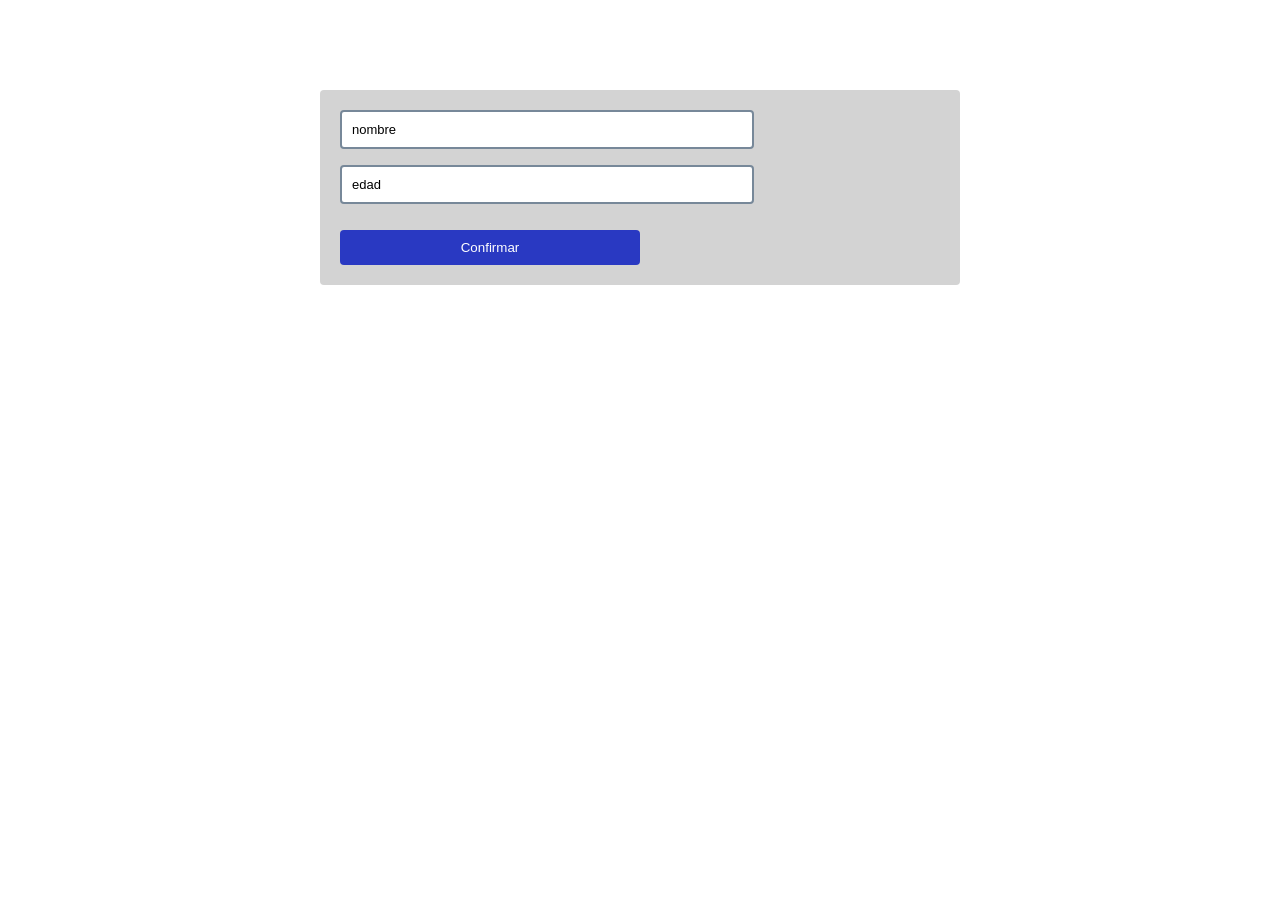
<file: Desarrollo Lógico para programación/01_eventos.html>
<!DOCTYPE html>
<html lang="es">
<head>
    <meta charset="UTF-8">
    <meta name="viewport" content="width=device-width, initial-scale=1.0">
    <title>Eventos en Javascript</title>
    <style>
        #formRegistro{
            width: 600px;
            margin: 10vh auto 0 auto;
            padding: 20px;
            border-radius: 4px;
            background-color: lightgray;
            font-size: 13px;
        }

        #formRegistro button{
            padding: 10px;
            margin-top: 10px;
            width: 50%;
            color: white;
            background-color:rgb(41,57,194);
            border: none;
            border-radius: 4px;
        }

        .input-control{
            display: flex;
            flex-direction: column;
        }

        .input-control input{
            border: 2px solid lightslategray;
            border-radius: 4px;
            display: block;
            font-size: 13px;
            padding: 10px;
            width: 65%;
        }

        .input-control input:focus{
            outline: 0;
        }
    </style>
</head>
<body>
    <form action="" id="formRegistro">
        <div class ="input-control">
            <input type="text" id="nombre" value="nombre" onfocus="vaciar(this);">
        </div>
        <br>
        <div class="input-control">
            <input type="text" id="edad" value="edad" onfocus="vaciar(this);">
        </div>
        <br>
        <button type="submit">Confirmar</button>
    </form>
    <script>
        function vaciar(control) {
            control.value = '';
        }
        function verificarEntrada(control){
            alert('Ingresó: '+control.value);
        }
    </script>
</body>
</html>
</file>
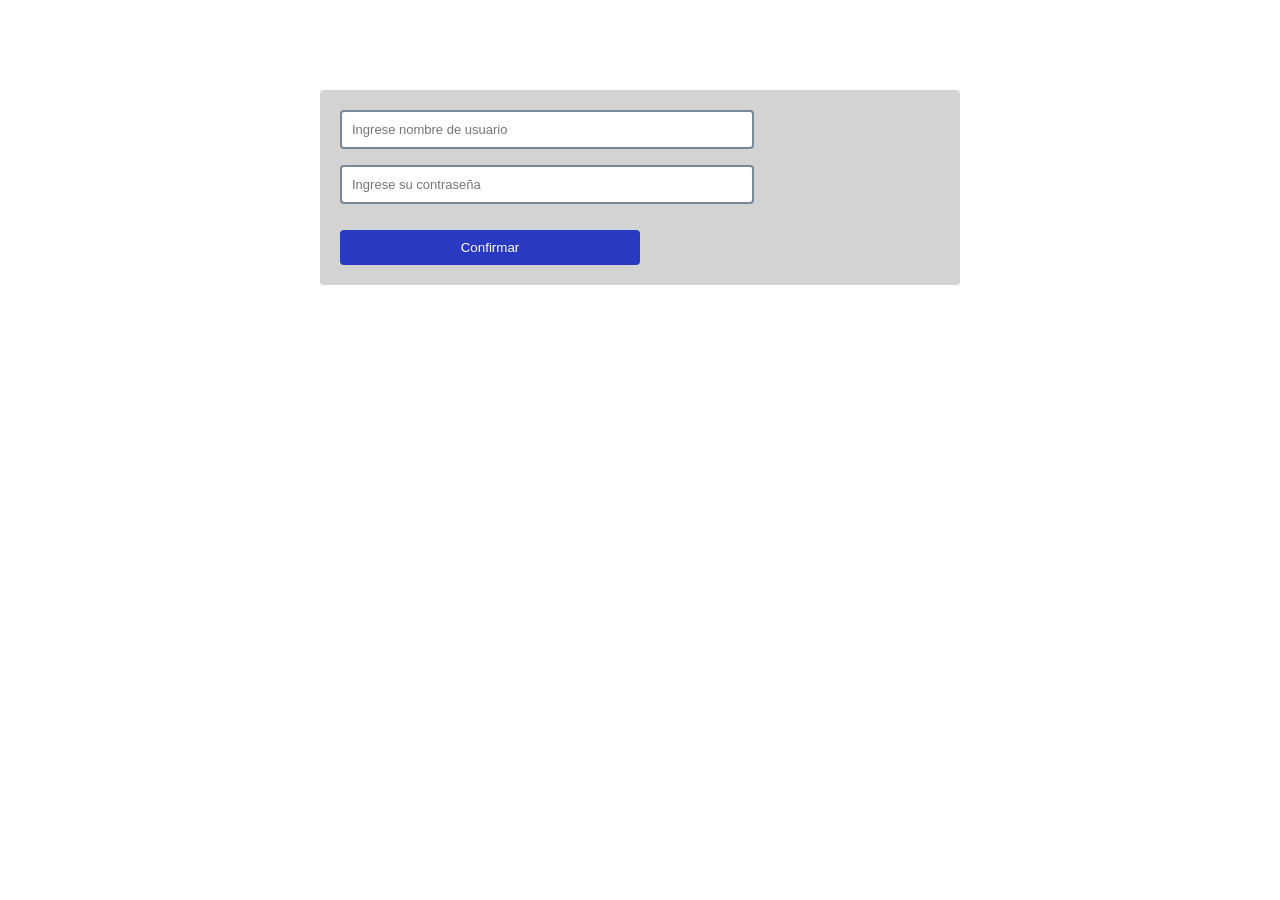
<file: Desarrollo Lógico para programación/02_eventos.html>
<!DOCTYPE html>
<html lang="en">
<head>
    <meta charset="UTF-8">
    <meta name="viewport" content="width=device-width, initial-scale=1.0">
    <title>Eventos con Javascript</title>
    <style>
        #formRegistro{
            width: 600px;
            margin: 10vh auto 0 auto;
            padding: 20px;
            border-radius: 4px;
            background-color: lightgray;
            font-size: 13px;
        }

        #formRegistro button{
            padding: 10px;
            margin-top: 10px;
            width: 50%;
            color: white;
            background-color:rgb(41,57,194);
            border: none;
            border-radius: 4px;
        }

        .input-control{
            display: flex;
            flex-direction: column;
        }

        .input-control input{
            border: 2px solid lightslategray;
            border-radius: 4px;
            display: block;
            font-size: 13px;
            padding: 10px;
            width: 65%;
        }

        .input-control input:focus{
            outline: 0;
        }
    </style>
</head>
<body>
    <form action="" id="formRegistro">
        <div class="input-control">
            <input type="text" id="usuario" placeholder="Ingrese nombre de usuario">
        </div>
        <br>
        <div class="input-control">
            <input type="password" id="clave" placeholder="Ingrese su contraseña" onblur="verificar(this);">
        </div>
        <br>
        <button type="submit">Confirmar</button>
    </form>
    <script>
        /*
            Solicitar que se ingrese el nombre y la clave de un usuario. Mostrar una ventana de alerta si 
            en la clave se ingresan menos de 7 caracteres o más de 20 (capturar el evento onBlur).
        */


        function verificar(control){
            if(control.value.length < 7 || control.value.length > 20){
                alert('Cantidad de caracteres no válido en la clave. Debe ser entre 7-20 caracteres.')
            }
        }
    </script>
</body>
</html>
</file>
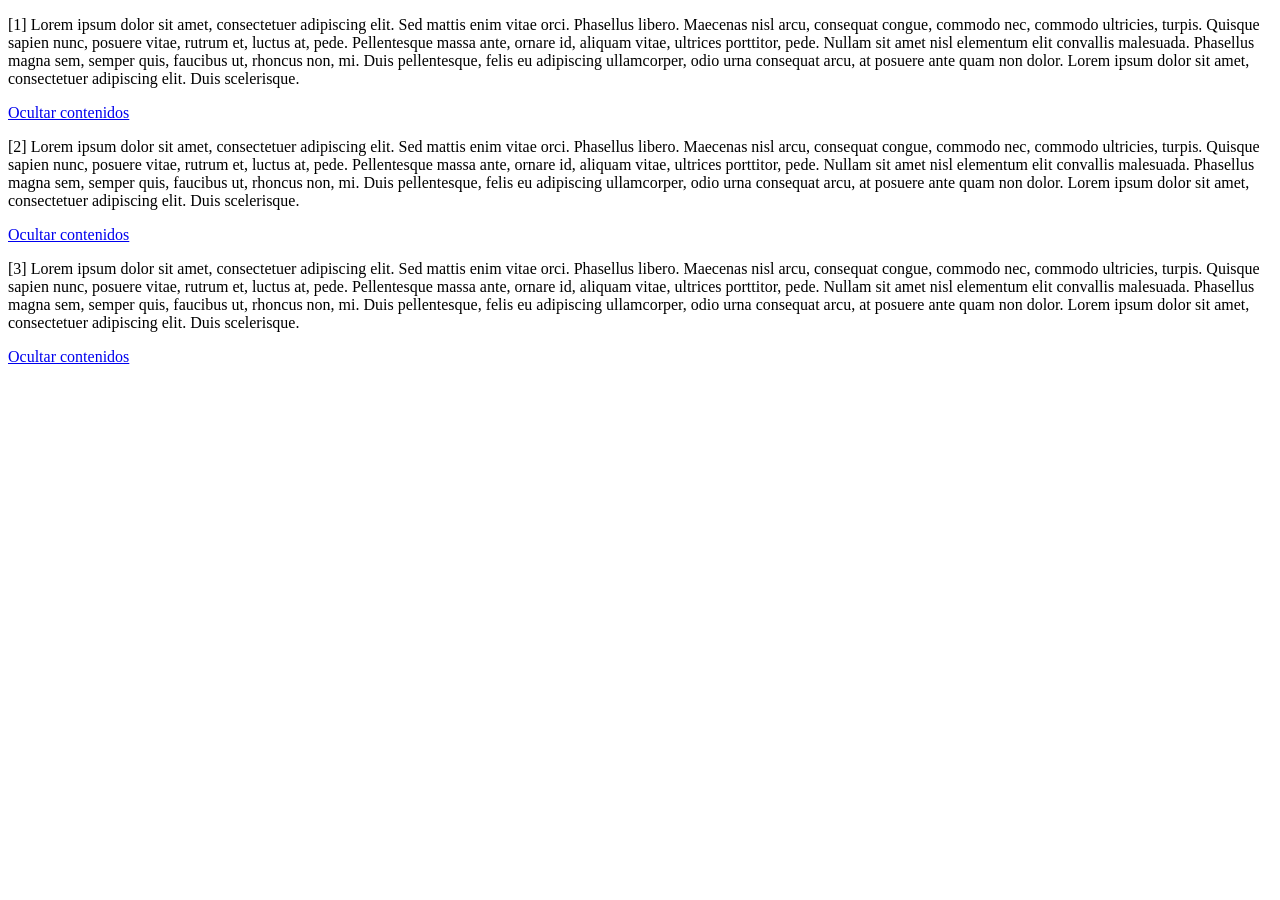
<file: Desarrollo Lógico para programación/03_eventos.html>
<!DOCTYPE html>
<html lang="en">

<head>
    <meta charset="UTF-8">
    <meta name="viewport" content="width=device-width, initial-scale=1.0">
    <title>Eventos en Javascript</title>
</head>

<body>
    <p id="contenidos_1">
        [1] Lorem ipsum dolor sit amet, consectetuer adipiscing elit. Sed mattis enim vitae orci. Phasellus libero.
        Maecenas nisl arcu, consequat congue, commodo nec, commodo ultricies, turpis. Quisque sapien nunc, posuere
        vitae,
        rutrum et, luctus at, pede. Pellentesque massa ante, ornare id, aliquam vitae, ultrices porttitor, pede. Nullam
        sit
        amet nisl elementum elit convallis malesuada. Phasellus magna sem, semper quis, faucibus ut, rhoncus non, mi.
        Duis
        pellentesque, felis eu adipiscing ullamcorper, odio urna consequat arcu, at posuere ante quam non dolor. Lorem
        ipsum dolor
        sit amet, consectetuer adipiscing elit. Duis scelerisque.
    </p>
    <a id="enlace_1" href="#" onclick="muestraOculta('1'); return false;">Ocultar contenidos</a>

    <br />

    <p id="contenidos_2">
        [2] Lorem ipsum dolor sit amet, consectetuer adipiscing elit. Sed mattis enim vitae orci. Phasellus libero.
        Maecenas nisl arcu, consequat congue, commodo nec, commodo ultricies, turpis. Quisque sapien nunc, posuere
        vitae, rutrum et,
        luctus at, pede. Pellentesque massa ante, ornare id, aliquam vitae, ultrices porttitor, pede. Nullam sit amet
        nisl elementum
        elit convallis malesuada. Phasellus magna sem, semper quis, faucibus ut, rhoncus non, mi. Duis pellentesque,
        felis eu
        adipiscing ullamcorper, odio urna consequat arcu, at posuere ante quam non dolor. Lorem ipsum dolor sit amet,
        consectetuer
        adipiscing elit. Duis scelerisque.
    </p>
    <a id="enlace_2" href="#" onclick="muestraOculta('2'); return false;">Ocultar contenidos</a>

    <br />

    <p id="contenidos_3">
        [3] Lorem ipsum dolor sit amet, consectetuer adipiscing elit. Sed mattis enim vitae orci. Phasellus libero.
        Maecenas nisl arcu,
        consequat congue, commodo nec, commodo ultricies, turpis. Quisque sapien nunc, posuere vitae, rutrum et, luctus
        at, pede.
        Pellentesque massa ante, ornare id, aliquam vitae, ultrices porttitor, pede. Nullam sit amet nisl elementum elit
        convallis
        malesuada. Phasellus magna sem, semper quis, faucibus ut, rhoncus non, mi. Duis pellentesque, felis eu
        adipiscing ullamcorper,
        odio urna consequat arcu, at posuere ante quam non dolor. Lorem ipsum dolor sit amet, consectetuer adipiscing
        elit.
        Duis scelerisque.
    </p>
    <a id="enlace_3" href="#" onclick="muestraOculta('3'); return false;">Ocultar contenidos</a>

    <script>
        function muestraOculta(num) {
            var contenido = document.getElementById('contenidos_' + num);
            var enlace = document.getElementById('enlace_' + num);

            if (contenido.style.display === 'none') {
                contenido.style.display = 'block';
                enlace.innerHTML = 'Ocultar contenidos';
            } else {
                contenido.style.display = 'none';
                enlace.innerHTML = 'Mostrar contenidos';
        }
        document.getElementById('contenidos_1').style.display = 'block';
        document.getElementById('contenidos_2').style.display = 'block';
        document.getElementById('contenidos_3').style.display = 'block';
    }
    </script>
</body>

</html>
</file>
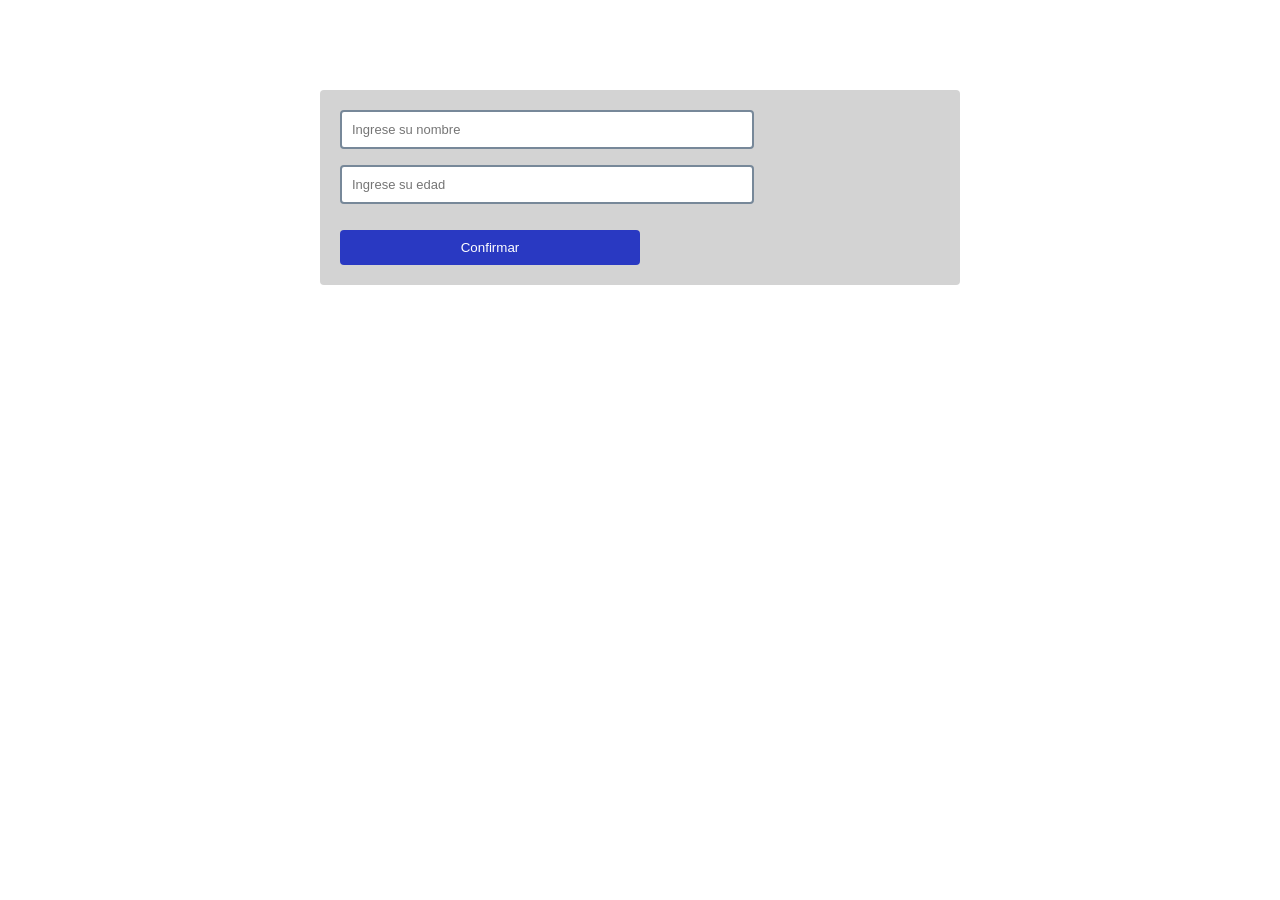
<file: Desarrollo Lógico para programación/04_eventos.html>
<!DOCTYPE html>
<html lang="es">
<head>
    <meta charset="UTF-8">
    <meta name="viewport" content="width=device-width, initial-scale=1.0">
    <title>Eventos con Javascript</title>
    <style>
        #formRegistro{
            width: 600px;
            margin: 10vh auto 0 auto;
            padding: 20px;
            border-radius: 4px;
            background-color: lightgray;
            font-size: 13px;
        }

        #formRegistro button{
            padding: 10px;
            margin-top: 10px;
            width: 50%;
            color: white;
            background-color:rgb(41,57,194);
            border: none;
            border-radius: 4px;
        }

        .input-control{
            display: flex;
            flex-direction: column;
        }

        .input-control input{
            border: 2px solid lightslategray;
            border-radius: 4px;
            display: block;
            font-size: 13px;
            padding: 10px;
            width: 65%;
        }

        .input-control input:focus{
            outline: 0;
        }
    </style>
</head>
<body onload="activarPrimerControl();">
    <form action="" id="formRegistro">
        <div class="input-control">
            <input type="text" id="nombre" placeholder="Ingrese su nombre">
        </div>
        <br>
        <div class="input-control">
            <input type="text" id="edad" placeholder="Ingrese su edad">
        </div>
        <br>
        <button type="submit">Confirmar</button>
    </form>
    <script>
        function activarPrimerControl(){
            document.getElementById('nombre').focus();
        }
    </script>
</body>
</html>
</file>
<file: php/estilos.css>
* {
    margin: 0;
    padding: 0;
    box-sizing: border-box;
}

body {
    font-family: 'Roboto', sans-serif;
    background-color: #f4f4f9;
    color: #333;
    max-width: 1200px;
    margin: 0 auto;
    padding: 20px;
    line-height: 1.6;
}

header {
    background-color: #2a3a55;
    padding: 20px;
    text-align: center;
    color: white;
    border-radius: 8px;
}

header h1 {
    font-size: 3rem;
    margin-bottom: 10px;
}

nav ul {
    list-style-type: none;
    padding: 0;
}

nav ul li {
    display: inline;
    margin: 0 15px;
}

nav ul li a {
    color: white;
    text-decoration: none;
    font-weight: bold;
    font-size: 1.2rem;
    transition: color 0.3s ease;
}

nav ul li a:hover {
    color: #ffda44;
}

/* Section Styles */
section {
    margin-top: 40px;
    padding: 30px;
    background-color: #fff;
    border-radius: 8px;
    box-shadow: 0 5px 15px rgba(0, 0, 0, 0.1);
}

section h2 {
    font-size: 2.5rem;
    color: #2a3a55;
    margin-bottom: 20px;
    text-align: center;
}

section p {
    margin-bottom: 20px;
    font-size: 1.2rem;
    line-height: 1.8;
    text-align: justify;
}

/* Form Styles */
form {
    margin-top: 20px;
    background-color: #f9f9f9;
    padding: 20px;
    border-radius: 8px;
    box-shadow: 0 2px 8px rgba(0, 0, 0, 0.1);
}

form label {
    display: block;
    margin-bottom: 10px;
    font-weight: bold;
}

form input, form select {
    width: 100%;
    padding: 10px;
    margin-bottom: 15px;
    border: 1px solid #ccc;
    border-radius: 4px;
}

form button {
    background-color: #2a3a55;
    color: white;
    border: none;
    padding: 10px 15px;
    border-radius: 4px;
    cursor: pointer;
    transition: background-color 0.3s ease;
}

form button:hover {
    background-color: #1a2a4a;
}

/* Videos Section */
.videos-container {
    display: flex;
    justify-content: space-around;
    margin-top: 30px;
}

.videos-container iframe {
    border: none;
    width: 45%;
    border-radius: 8px;
    box-shadow: 0 4px 12px rgba(0, 0, 0, 0.15);
}

/* List Styles */
ul {
    list-style: disc;
    padding-left: 40px;
    margin-bottom: 20px;
}

ul li {
    font-size: 1.2rem;
    margin-bottom: 12px;
}

/* Table Styles */
table {
    width: 100%;
    border-collapse: collapse;
    margin-top: 30px;
    font-size: 1.1rem;
}

table th, table td {
    padding: 15px;
    border: 1px solid #ddd;
    text-align: left;
}

table th {
    background-color: #2a3a55;
    color: white;
}

table td {
    background-color: #f9f9f9;
}

table tr:nth-child(even) {
    background-color: #f1f1f1;
}

/* Footer Styles */
footer {
    text-align: center;
    margin-top: 50px;
    padding: 20px;
    background-color: #2a3a55;
    color: white;
    border-radius: 8px;
}

/* Responsive Design */
@media (max-width: 768px) {
    body {
        padding: 15px;
    }

    header h1 {
        font-size: 2.2rem;
    }

    nav ul li {
        display: block;
        margin: 10px 0;
    }

    section h2 {
        font-size: 2rem;
    }

    .videos-container {
        flex-direction: column;
    }

    .videos-container iframe {
        width: 100%;
        margin-bottom: 20px;
    }
}
</file>
<file: Fundamentos web/css/Style.css>
body {
    font-family: 'Roboto', sans-serif;
    margin: 0;
    padding: 0;
    background-color: #f0f0f0;
    color: #333;
}

header {
    background-color: #4CAF50;
    color: white;
    padding: 20px;
    text-align: center;
}

h1 {
    margin: 0;
    font-size: 2.5em;
}

main {
    padding: 20px;
    text-align: center;
}

p {
    font-size: 1.2em;
    color: #555;
}

#mensaje {
    margin: 20px 0;
    font-size: 1.5em;
    color: #4CAF50;
}

button {
    background-color: #4CAF50;
    color: white;
    border: none;
    padding: 10px 20px;
    text-align: center;
    text-decoration: none;
    display: inline-block;
    font-size: 1.2em;
    margin: 20px 0;
    cursor: pointer;
    border-radius: 5px;
    transition: background-color 0.3s;
}

button:hover {
    background-color: #45a049;
}

footer {
    background-color: #333;
    color: white;
    padding: 10px;
    text-align: center;
    position: fixed;
    width: 100%;
    bottom: 0;
}
</file>
<file: Inicio/calculadora fisica2/styles.css>
/* Fuente principal */
@import url('https://fonts.googleapis.com/css2?family=Roboto:wght@300;400;700&display=swap');

body {
    font-family: 'Roboto', sans-serif;
    line-height: 1.6;
    margin: 0;
    padding: 0;
    background-color: #f4f7f8;
    color: #333;
}

/* Estilos del encabezado */
header {
    background: linear-gradient(135deg, #007bff, #00d2d3);
    color: #fff;
    padding: 2rem;
    text-align: center;
    box-shadow: 0 4px 12px rgba(0, 0, 0, 0.2);
    position: relative;
    border-bottom: 4px solid #0056b3;
    border-radius: 0 0 20px 20px;
}

header h1 {
    margin: 0;
    font-size: 2.5rem; /* Título más pequeño */
    font-weight: 300; /* Título más delgado */
    text-shadow: 1px 1px 3px rgba(0, 0, 0, 0.3);
}

header button {
    position: absolute;
    left: 20px;
    top: 1rem;
    background: #ff5722;
    color: #fff;
    border: none;
    padding: 1rem 2rem;
    border-radius: 12px;
    cursor: pointer;
    font-size: 1.2rem;
    transition: background-color 0.3s, transform 0.2s, box-shadow 0.3s;
    box-shadow: 0 4px 8px rgba(0, 0, 0, 0.2);
}

header button:hover {
    background: #e64a19;
    transform: scale(1.05);
    box-shadow: 0 6px 16px rgba(0, 0, 0, 0.3);
}

/* Menú Lateral */
#side-menu {
    position: fixed;
    top: 0;
    left: -250px; /* Oculto inicialmente */
    width: 250px;
    height: 100%;
    background-color: #212529;
    color: #fff;
    overflow-y: auto;
    transition: left 0.4s ease;
    z-index: 1000;
    padding: 1.5rem;
    box-shadow: 4px 0 12px rgba(0, 0, 0, 0.3);
    border-radius: 0 20px 20px 0;
}

#side-menu.active {
    left: 0; /* Visible cuando se activa */
}

#side-menu ul {
    list-style: none;
    padding: 0;
    margin: 0;
}

#side-menu li {
    padding: 1rem;
    border-bottom: 1px solid #343a40;
    transition: background-color 0.3s, color 0.3s;
    cursor: pointer;
}

#side-menu li:hover {
    background-color: #343a40;
}

#side-menu li a {
    color: #fff;
    text-decoration: none;
    display: block;
    font-size: 1.2rem;
}

/* Ajuste del contenido principal cuando el menú está activo */
main {
    padding: 2rem;
    transition: margin-left 0.4s ease;
}

#side-menu.active ~ main {
    margin-left: 250px;
}

/* Estilos de las secciones */
section {
    margin: 2rem auto;
    padding: 2rem;
    background-color: #fff;
    border-radius: 15px;
    border: 1px solid #ddd;
    box-shadow: 0 6px 16px rgba(0, 0, 0, 0.2);
    transition: background-color 0.3s, box-shadow 0.3s, transform 0.3s;
    max-width: calc(100% - 60px);
    margin-left: 60px;
}

section:hover {
    background-color: #f8f9fa;
    box-shadow: 0 8px 24px rgba(0, 0, 0, 0.3);
    transform: translateY(-5px);
}

section h2, #campos-magneticos h2, #campos-electricos h2, #electricidad h2 {
    margin-top: 0;
    color: #343a40;
    font-size: 2rem; /* Título más pequeño */
    font-weight: 300; /* Título más delgado */
    border-bottom: 4px solid #007bff;
    padding-bottom: 0.75rem;
    text-shadow: 1px 1px 2px rgba(0, 0, 0, 0.2);
}

section h3, #campos-magneticos h3, #campos-electricos h3, #electricidad h3 {
    margin: 1rem 0;
    color: #6c757d;
    font-size: 1.3rem; /* Título más pequeño */
    font-weight: 300; /* Título más delgado */
}

/* Estilos de los formularios */
form label {
    display: block;
    margin-top: 0.5rem;
    font-weight: bold;
    color: #495057;
}

form input {
    width: 100%;
    padding: 0.75rem;
    margin-top: 0.5rem;
    border: 1px solid #ced4da;
    border-radius: 12px;
    box-sizing: border-box;
    font-size: 1.2rem;
    transition: border-color 0.3s, box-shadow 0.3s;
    background-color: #f8f9fa;
}

form input:focus {
    border-color: #007bff;
    box-shadow: 0 0 8px rgba(0, 123, 255, 0.3);
    outline: none;
}

/* Estilos de los botones */
button {
    margin-top: 1rem;
    padding: 0.75rem 1.5rem;
    background-color: #007bff;
    color: #fff;
    border: none;
    border-radius: 12px;
    cursor: pointer;
    font-size: 1.2rem;
    transition: background-color 0.3s, transform 0.2s, box-shadow 0.3s;
    box-shadow: 0 4px 8px rgba(0, 0, 0, 0.2);
}

button:hover {
    background-color: #0056b3;
    transform: scale(1.05);
    box-shadow: 0 6px 16px rgba(0, 0, 0, 0.3);
}

/* Estilos del pie de página */
footer {
    background: linear-gradient(135deg, #007bff, #00d2d3);
    color: #fff;
    text-align: center;
    padding: 1.5rem;
    position: fixed;
    width: 100%;
    bottom: 0;
    box-shadow: 0 -4px 12px rgba(0, 0, 0, 0.3);
}

/* Estilos específicos para secciones de campos magnéticos y eléctricos */
#campos-magneticos, #campos-electricos, #electricidad {
    margin: 20px auto;
    padding: 20px;
    background-color: #fff;
    border-radius: 15px;
    border: 1px solid #ddd;
    box-shadow: 0 6px 16px rgba(0, 0, 0, 0.2);
    max-width: calc(100% - 60px);
    margin-left: 60px;
}

/* Contenedor de la galería de imágenes */
.image-gallery {
    display: grid;
    grid-template-columns: repeat(auto-fill, minmax(150px, 1fr));
    gap: 20px;
    padding: 20px;
}

.image-item {
    position: relative;
    width: 150px; /* Ajusta el tamaño de las imágenes */
    height: auto;
    border-radius: 10px;
    overflow: hidden;
    box-shadow: 0 4px 8px rgba(0, 0, 0, 0.2);
    transition: transform 0.3s, box-shadow 0.3s;
}

.image-item img {
    display: block;
    width: 100%;
    height: auto;
}

.image-item:hover {
    transform: scale(1.1);
    box-shadow: 0 6px 16px rgba(0, 0, 0, 0.3);
}

/* Adaptaciones para dispositivos móviles */
@media (max-width: 600px) {
    #side-menu {
        width: 200px;
    }
    
    #side-menu.active {
        left: 0;
        transform: translateX(0);
    }

    #side-menu ul {
        padding: 0;
    }

    #side-menu li {
        font-size: 1rem;
    }

    .image-item {
        width: 100px; /* Ajusta el tamaño de las imágenes en dispositivos móviles */
    }
}

/* Adaptaciones para pantallas grandes */
@media (min-width: 1024px) {
    #side-menu {
        width: 300px;
    }
}
</file>
